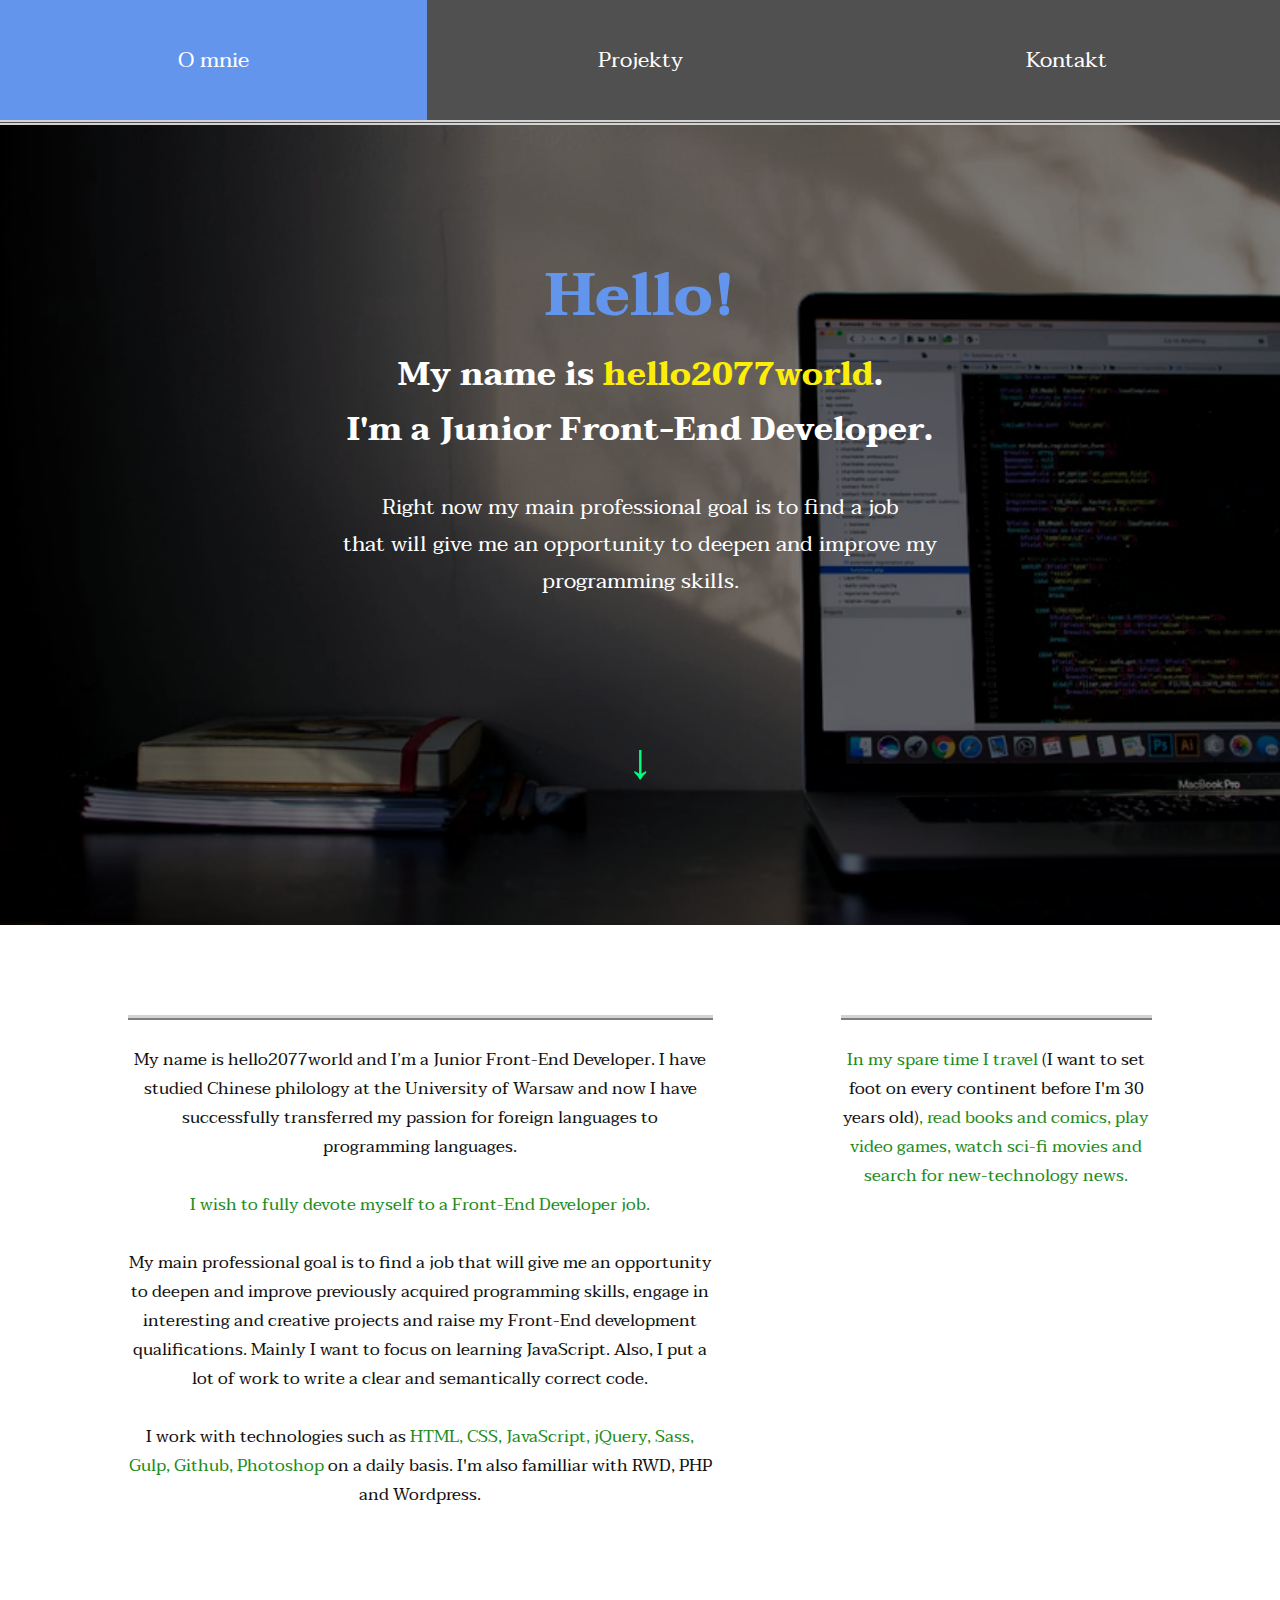
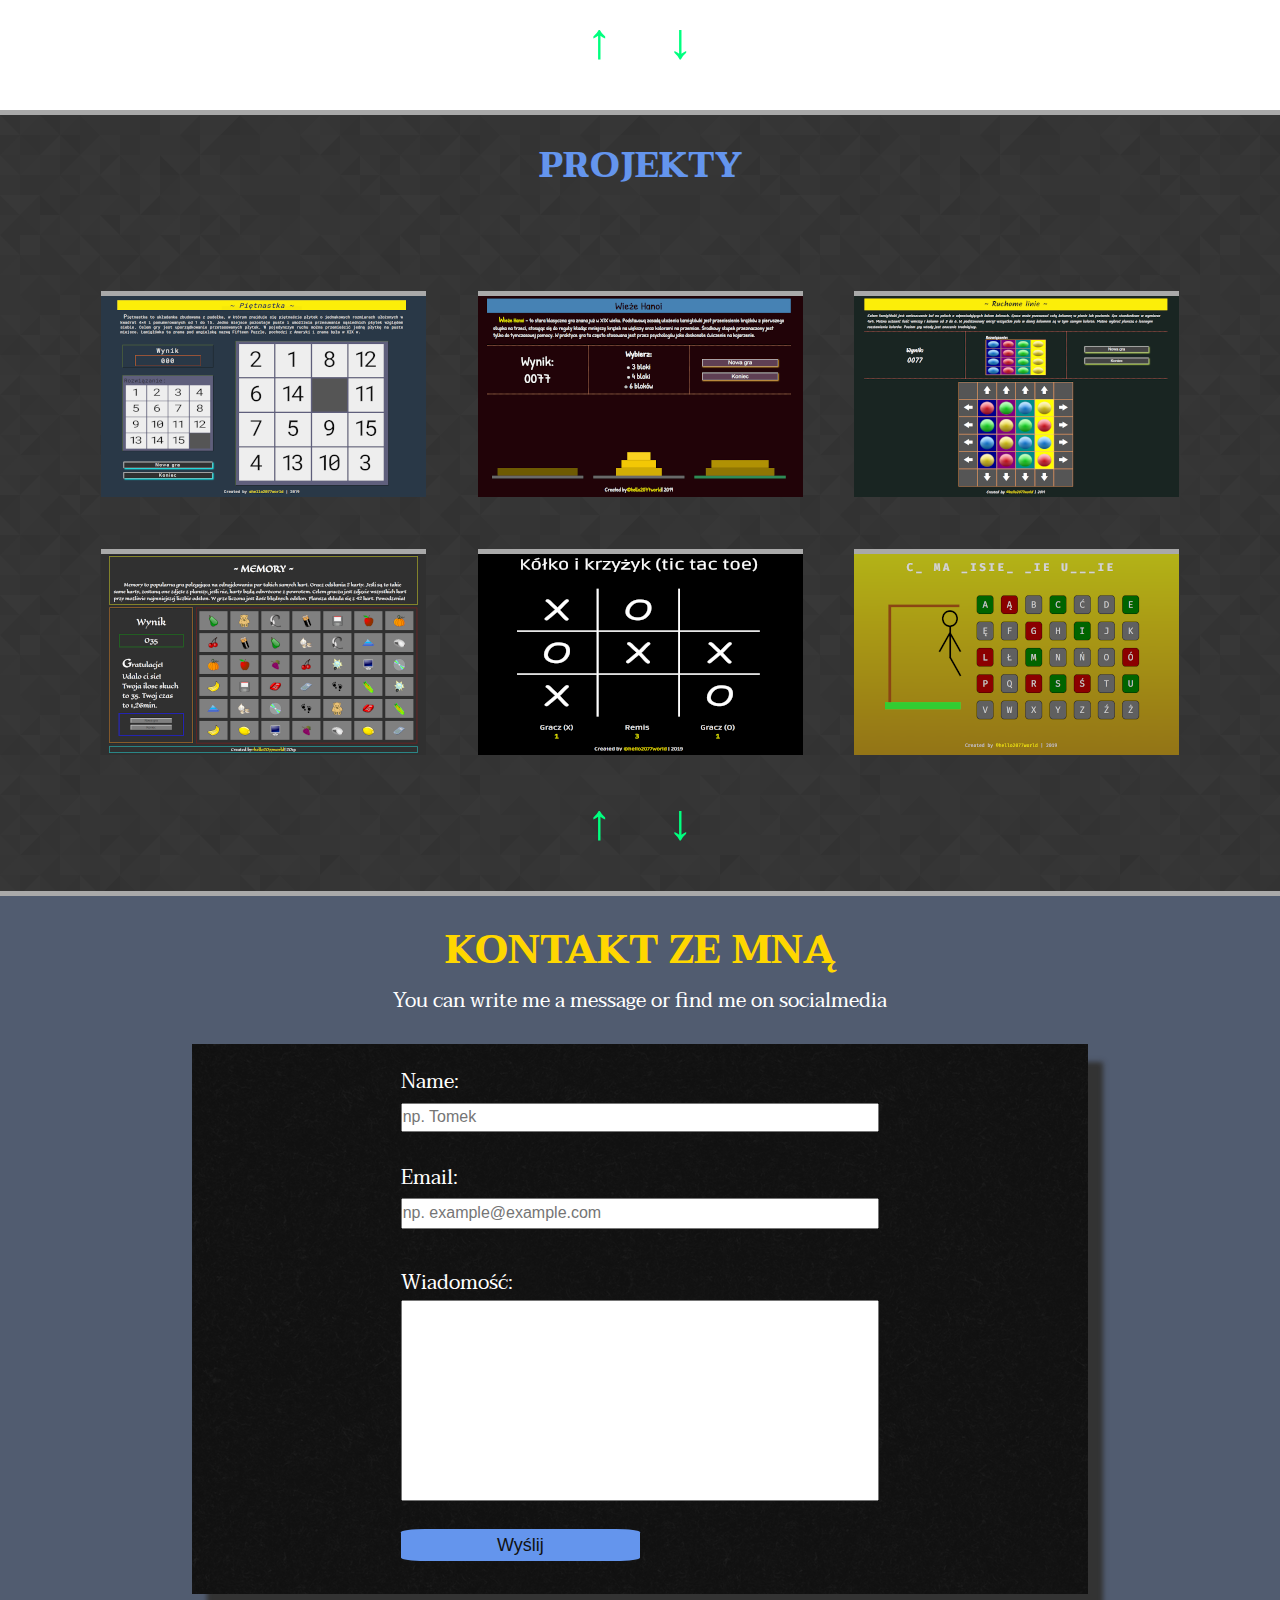
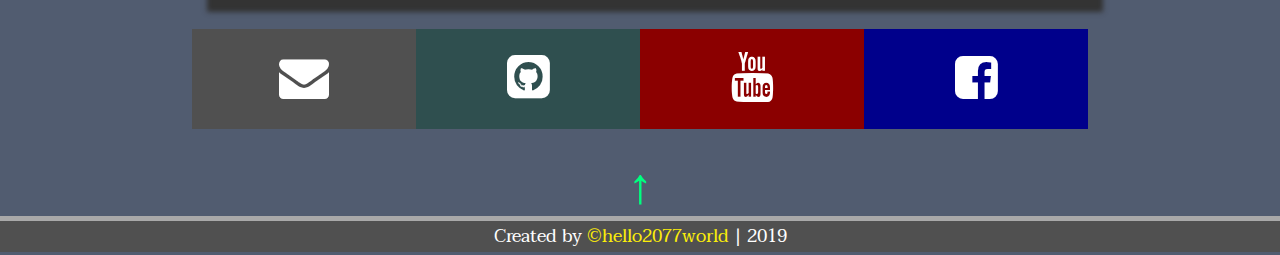
<file: index.html>
<!DOCTYPE html>
<html lang="pl" xmlns="http://www.w3.org/1999/html">
<head>
    <!-- Basic -->
    <meta charset="utf-8">
    <meta http-equiv="X-UA-Compatible" content="IE=edge">

    <!-- Mobile Metas -->
    <meta name="viewport" content="width=device-width, initial-scale=1">

    <!-- Site Metas -->
    <title>hello2077world :: Portfolio</title>
    <meta name="keywords" content="html, js, javascript, css, webpage, portfolio, hello2077world, hello, 2077, world">
    <meta name="description" content="Strona testowa al'a portfolio hello2077world">
    <meta name="author" content="hello2077world">

    <!-- Fonts -->
    <link href="https://fonts.googleapis.com/css?family=Taviraj:400,700&display=swap" rel="stylesheet">

    <!-- Fontello -->
    <link rel="stylesheet" href="css/fontello.css" type="text/css"/>

    <!-- Site JS -->
    <script src="script.js"></script>

    <!-- Site CSS -->
    <link href="style.css" rel="stylesheet" type="text/css">

    <!-- jquery -->
    <script src="http://ajax.googleapis.com/ajax/libs/jquery/1.11.2/jquery.min.js"></script>
    <script src="jquery.scrollTo.min.js"></script>

    <script>


        //pokaz podczas przewijania
        // $(window).scroll(function()
        //     {
        //         if($(this).scrollTop()>300) $('.scrollup').fadeIn();
        //         else $('.scrollup').fadeOut();
        //     }
        // );
    </script>


    <!--[if lt IE 9]>
    <script src="https://cdnjs.cloudflare.com/ajax/libs/html5shiv/3.7.3/html5shiv.js"></script>
    <![endif]-->
</head>

<body>
<nav id="nav">
    <div id="menu">
        <a>
            <div class="menu-aboutme">O mnie</div>
        </a>
        <a>
            <div class="menu-projects">Projekty</div>
        </a>
        <a>
            <div class="menu-contact">Kontakt</div>
        </a>
    </div>
    <!--<div style="clear: both"></div>-->
</nav>

<main>
    <section id="section_one">
        <div id="sectionone_txt">
            <div class="sectionone_txt">
                <h1>Hello!</h1>
                <h2>My name is <span style="color: #FCEE09">hello2077world</span>.<br/>
                    I'm a Junior Front-End Developer.</h2>
                <p>Right now my main professional goal is to find a job<br/>
                    that will give me an opportunity to deepen and improve my programming skills.</p>
                <div class="sectionone_arrow"><a class="sectionone_a">↓</a></div>
            </div>
        </div>
    </section> <!-- end #section_one -->

    <section id="section_two">
        <div id="sectiontwo_txt">
            <div class="sectiontwo_txt1">
                My name is hello2077world and I’m a Junior Front-End Developer. I have studied Chinese philology at the
                University of Warsaw and now I have successfully transferred my passion for foreign languages to
                programming
                languages.
                <br>
                <br>
                <span style="color: forestgreen">I wish to fully devote myself to a Front-End Developer job.</span>
                <br>
                <br>
                My main professional goal is to find a job that will give me an opportunity to deepen and improve
                previously
                acquired programming skills, engage in interesting and creative projects and raise my Front-End
                development
                qualifications. Mainly I want to focus on learning JavaScript. Also, I put a lot of work to write a
                clear
                and semantically correct code.
                <br>
                <br>
                I work with technologies such as <span style="color: forestgreen">HTML, CSS, JavaScript, jQuery, Sass, Gulp, Github, Photoshop</span>
                on a daily
                basis. I'm also familliar with RWD, PHP and Wordpress.
            </div>
            <div class="sectiontwo_txt2">
                <span style="color: forestgreen">In my spare time I travel</span> (I want to set foot on every continent
                before I'm 30 years old)<span style="color: forestgreen">, read books and
            comics, play video games, watch sci-fi movies and search for new-technology news.</span>
            </div>
        </div>
        <div class="sectiontwo_arrow_up"><a class="sectiontwo_a">↑</a></div>
        <div class="sectiontwo_arrow_down"><a class="sectiontwo_a">↓</a></div>
    </section> <!-- end #section_two -->

    <section id="section_three">
        <div class="sectionthree_header"><h1>PROJEKTY</h1></div>

        <div id="sectionthree_projects">

            <div class="sectionthree_projects"><a href="projects/15_puzzle/index.html" target="_blank">
                <div class="project_hover"><h4>Piętnastka (puzzle)</h4><i class="icon-search"></i>kliknij, aby otworzyć</div>
            </a></div>

            <div class="sectionthree_projects"><a href="projects/hanoi/index.html" target="_blank">
                <div class="project_hover"><h4>Wieże Hanoi</h4><i class="icon-search"></i>kliknij, aby otworzyć</div>
            </a></div>

            <div class="sectionthree_projects"><a href="projects/linie_puzzle/index.html" target="_blank">
                <div class="project_hover"><h4>Ruchome linie (puzzle)</h4><i class="icon-search"></i>kliknij, aby otworzyć</div>
            </a></div>

            <div class="sectionthree_projects"><a href="projects/memory/index.html" target="_blank">
                <div class="project_hover"><h4>Memory (znajdź pary)</h4><i class="icon-search"></i>kliknij, aby otworzyć</div>
            </a></div>

            <div class="sectionthree_projects"><a href="projects/tictactoe/index.html" target="_blank">
                <div class="project_hover"><h4>Kółko i krzyżyk</h4><i class="icon-search"></i>kliknij, aby otworzyć</div>
            </a></div>
			
			<div class="sectionthree_projects"><a href="projects/hangman/index.html" target="_blank">
                <div class="project_hover"><h4>Wisielec (kat. przysłowia)</h4><i class="icon-search"></i>kliknij, aby otworzyć</div>
            </a></div>

            <!--<div class="sectionthree_projects"></div>-->
        </div>
        <div class="sectionthree_arrow_up"><a class="sectiontwo_a">↑</a></div>
        <div class="sectionthree_arrow_down"><a class="sectiontwo_a">↓</a></div>
    </section> <!-- end #section_three -->

    <section id="section_four">
        <div class="sectionfour_txt">
            <h1>KONTAKT ZE MNĄ</h1>
            <p>You can write me a message or find me on socialmedia</p>
            <form class="sectionfour_inputs">
                <div class="sectionfour_name">
                    <label>
                        Name:<br><input type="text" maxlength="25" placeholder="np. Tomek"
                                        onfocus="this.placeholder = ''" onblur="this.placeholder = 'np. Tomek'"
                                        required>
                    </label>
                </div>
                <div class="sectionfour_email">
                    <label>
                        Email:<br><input type="email" placeholder="np. example@example.com"
                                         onfocus="this.placeholder = ''"
                                         onblur="this.placeholder = 'np. example@example.com'" required>
                    </label>
                </div>
                <div class="sectionfour_message">
                    <label>
                        Wiadomość:<br><textarea maxlength="150" required></textarea>
                    </label>
                </div>
                <div class="sectionfour_submit">
                    <label>
                        <br><input type="submit" value="Wyślij">
                    </label>
                </div>
            </form>
        </div>
        <div class="sectionfour_socials">
            <a>
                <div class="sectionfour_socials_mail"><i class="icon-mail-alt"></i></div>
            </a>
            <a>
                <div class="sectionfour_socials_git"><i class="icon-github-squared"></i></div>
            </a>
            <a>
                <div class="sectionfour_socials_yt"><i class="icon-youtube"></i></div>
            </a>
            <a>
                <div class="sectionfour_socials_fb"><i class="icon-facebook-squared"></i></div>
            </a>
        </div>
        <div class="sectionfour_arrow"><a class="sectiontwo_a">↑</a></div>
    </section> <!-- end #section_four -->
</main>

<footer>
    <div id="footer_end">Created by <span style="color:#FCEE09">&copy;hello2077world</span> | 2019</div>
</footer>

<div id="prv-billboard"></div> <!-- reklamy prv.pl -->


</body>
</html>
</file>
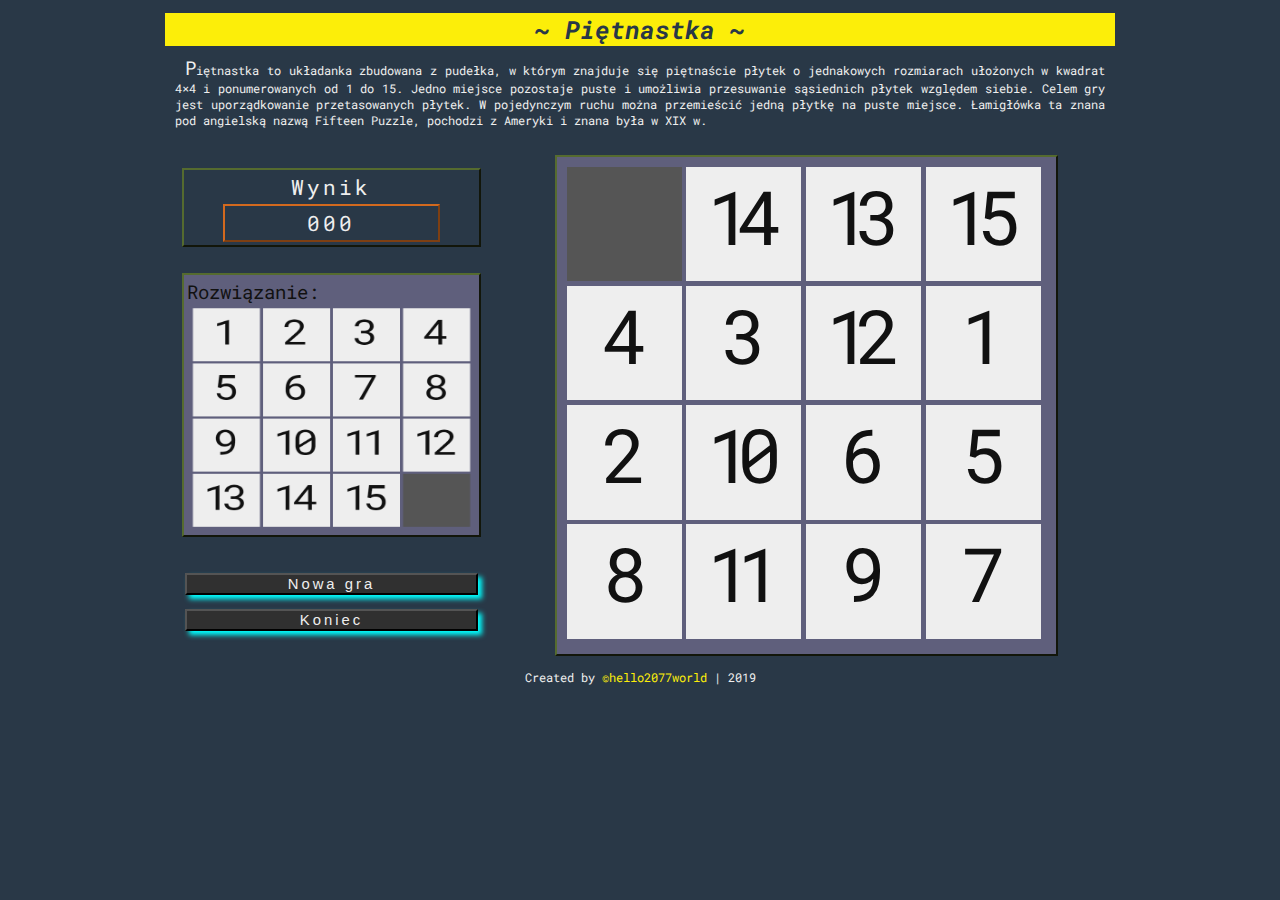
<file: projects/15_puzzle/index.html>
<!DOCTYPE html>
<html lang="pl">
<head>
    <!-- Basic -->
    <meta charset="utf-8">
    <meta http-equiv="X-UA-Compatible" content="IE=edge">

    <!-- Mobile Metas -->
    <meta name="viewport" content="width=device-width, initial-scale=1">

    <!-- Site Metas -->
    <title>Piętnastka (uloz liczby od 1 do 15)</title>
    <meta name="keywords" content="">
    <meta name="description" content="">
    <meta name="author" content="">

    <!-- Fonts -->
    <link href="https://fonts.googleapis.com/css?family=Roboto+Mono:400,700&display=swap" rel="stylesheet">

    <!-- Site JS -->
    <script src="script.js"></script>

    <!-- Site CSS -->
    <link href="style.css" rel="stylesheet" type="text/css">


    <!--[if lt IE 9]>
    <script src="https://cdnjs.cloudflare.com/ajax/libs/html5shiv/3.7.3/html5shiv.js"></script>
    <![endif]-->
</head>

<body>
<div id="container">
    <div id="header">
        <h1>~ Piętnastka ~</h1>
        <p>Piętnastka to układanka zbudowana z pudełka, w którym znajduje się piętnaście płytek o jednakowych
            rozmiarach ułożonych w kwadrat 4×4 i ponumerowanych od 1 do 15. Jedno miejsce pozostaje puste i
            umożliwia przesuwanie sąsiednich płytek względem siebie. Celem gry jest uporządkowanie przetasowanych
            płytek. W pojedynczym ruchu można przemieścić jedną płytkę na puste miejsce. Łamigłówka ta znana pod
            angielską nazwą Fifteen Puzzle, pochodzi z Ameryki i znana była w XIX w.</p>
    </div> <!-- end #header -->
    <div id="aside">

        <div id="score_box">Wynik
            <div id="score">000</div>
        </div> <!-- end #score_box -->

        <div id="solution_box">Rozwiązanie:
            <img src="img/example.PNG">
        </div> <!-- end #solution_box -->

        <div id="newend_box">
            <a href="index.html"><button id="new_box">Nowa gra</button></a>
            <a><button id="end_box" onclick="self.close()">Koniec</button></a>
        </div> <!-- end #newend_box -->

    </div> <!-- end #aside -->
    <div id="game">
        <div id="game_box" >
            <div class="num_box show_class" onclick="click_func(0)"></div>
            <div class="num_box show_class" onclick="click_func(1)"></div>
            <div class="num_box show_class" onclick="click_func(2)"></div>
            <div class="num_box show_class" onclick="click_func(3)"></div>
            <div style="clear: both;"></div>
            <div class="num_box show_class" onclick="click_func(4)"></div>
            <div class="num_box show_class" onclick="click_func(5)"></div>
            <div class="num_box show_class" onclick="click_func(6)"></div>
            <div class="num_box show_class" onclick="click_func(7)"></div>
            <div style="clear: both;"></div>
            <div class="num_box show_class" onclick="click_func(8)"></div>
            <div class="num_box show_class" onclick="click_func(9)"></div>
            <div class="num_box show_class" onclick="click_func(10)"></div>
            <div class="num_box show_class" onclick="click_func(11)"></div>
            <div style="clear: both;"></div>
            <div class="num_box show_class" onclick="click_func(12)"></div>
            <div class="num_box show_class" onclick="click_func(13)"></div>
            <div class="num_box show_class" onclick="click_func(14)"></div>
            <div class="num_box show_class" onclick="click_func(15)"></div>
            <div style="clear: both;"></div>
        </div> <!-- end #game_box -->
    </div> <!-- end #game -->
    <div style="clear: both"></div>
    <div id="footer_end">Created by <span style="color:#FCEE09">&copy;hello2077world</span> | 2019</div>

</div> <!-- end #container -->

<div id="prv-billboard"></div> <!-- reklamy prv.pl -->

</body>
</html>
</file>
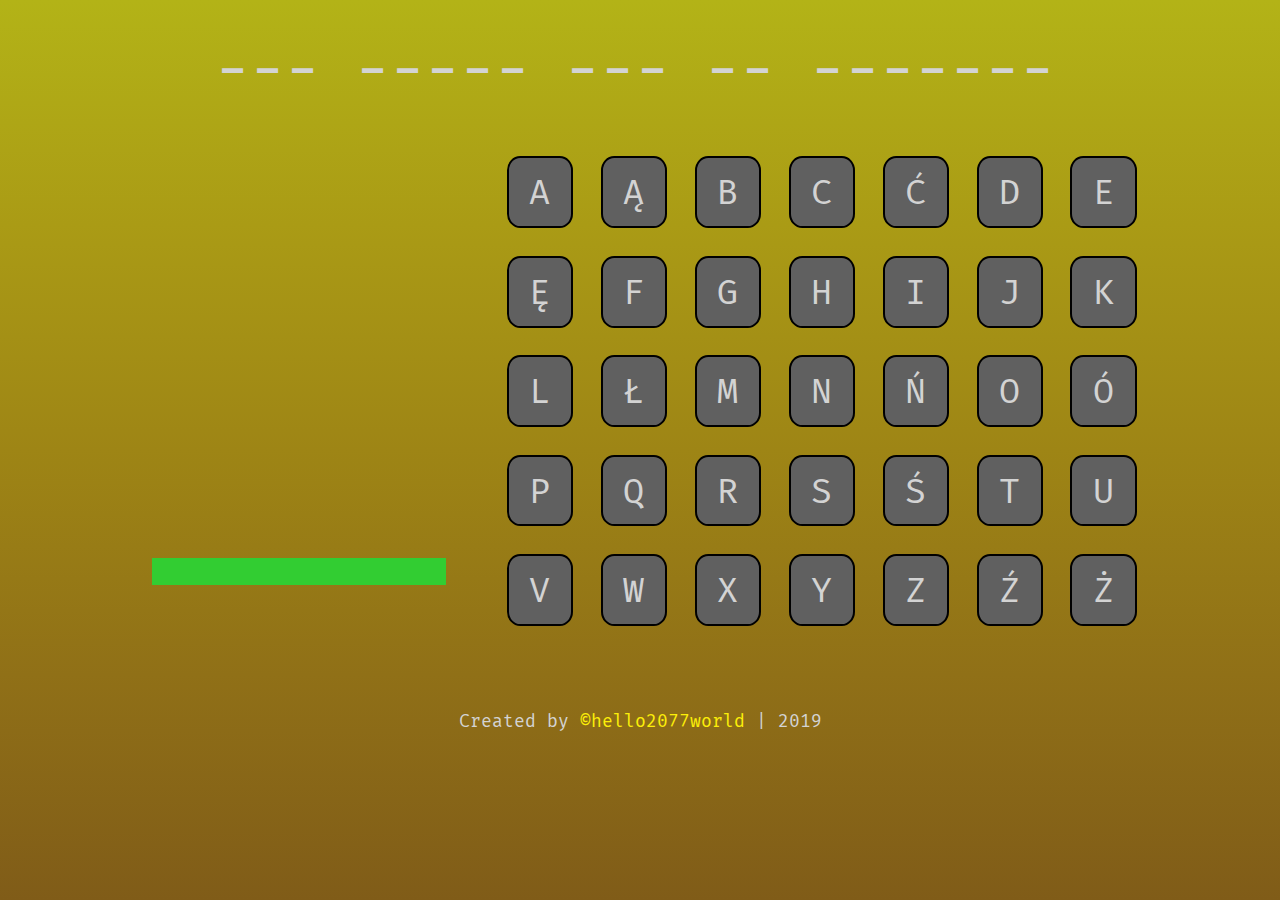
<file: projects/hangman/index.html>
<!DOCTYPE html>
<html lang="pl">
<head>
    <!-- Basic -->
    <meta charset="utf-8">
    <meta http-equiv="X-UA-Compatible" content="IE=edge">   
   
    <!-- Mobile Metas -->
    <meta name="viewport" content="width=device-width, initial-scale=1">
 
     <!-- Site Metas -->
    <title>Wisielec</title>  
    <meta name="keywords" content="">
    <meta name="description" content="">
    <meta name="author" content="">

    <link href="https://fonts.googleapis.com/css?family=Fira+Mono:400,700&display=swap" rel="stylesheet">
	
	<!-- Site JS -->
	<script src="script.js"></script>
	
	<!-- Site CSS -->
    <link href="style.css" rel="stylesheet" type="text/css">

    <link rel="stylesheet" href="css/fontello.css" type="text/css"/>
	
	
	<!--[if lt IE 9]>
      <script src="https://cdnjs.cloudflare.com/ajax/libs/html5shiv/3.7.3/html5shiv.js"></script>
    <![endif]-->
</head>

<body>
	<div id="container">
        
        <div id="sentence"></div> <!-- end word -->
        <div id="hangman">
            <div id="hangman1"></div>
            <div id="hangman2" class="visible"></div>
            <div id="hangman3" class="visible"></div>
            <div id="hangman4" class="visible"></div>
            <div id="hangman5" class="visible"></div>
            <div id="hangman6" class="visible"></div>
            <div id="hangman7" class="visible"></div>
            <div id="hangman8" class="visible"></div>
            <div id="hangman9" class="visible"></div>
        </div> <!-- end hangman -->

        <div id="letters">
                <div class="letter_box" onclick="check(1)"><span></span></div>
                <div class="letter_box" onclick="check(2)"><span></span></div>
                <div class="letter_box" onclick="check(3)"><span></span></div>
                <div class="letter_box" onclick="check(4)"><span></span></div>
                <div class="letter_box" onclick="check(5)"><span></span></div>
                <div class="letter_box" onclick="check(6)"><span></span></div>
                <div class="letter_box" onclick="check(7)"><span></span></div>
                <div class="letter_box" onclick="check(8)"><span></span></div>
                <div class="letter_box" onclick="check(9)"><span></span></div>
                <div class="letter_box" onclick="check(10)"><span></span></div>
                <div class="letter_box" onclick="check(11)"><span></span></div>
                <div class="letter_box" onclick="check(12)"><span></span></div>
                <div class="letter_box" onclick="check(13)"><span></span></div>
                <div class="letter_box" onclick="check(14)"><span></span></div>
                <div class="letter_box" onclick="check(15)"><span></span></div>
                <div class="letter_box" onclick="check(16)"><span></span></div>
                <div class="letter_box" onclick="check(17)"><span></span></div>
                <div class="letter_box" onclick="check(18)"><span></span></div>
                <div class="letter_box" onclick="check(19)"><span></span></div>
                <div class="letter_box" onclick="check(20)"><span></span></div>
                <div class="letter_box" onclick="check(21)"><span></span></div>
                <div class="letter_box" onclick="check(22)"><span></span></div>
                <div class="letter_box" onclick="check(23)"><span></span></div>
                <div class="letter_box" onclick="check(24)"><span></span></div>
                <div class="letter_box" onclick="check(25)"><span></span></div>
                <div class="letter_box" onclick="check(26)"><span></span></div>
                <div class="letter_box" onclick="check(27)"><span></span></div>
                <div class="letter_box" onclick="check(28)"><span></span></div>
                <div class="letter_box" onclick="check(29)"><span></span></div>
                <div class="letter_box" onclick="check(30)"><span></span></div>
                <div class="letter_box" onclick="check(31)"><span></span></div>
                <div class="letter_box" onclick="check(32)"><span></span></div>
                <div class="letter_box" onclick="check(33)"><span></span></div>
                <div class="letter_box" onclick="check(34)"><span></span></div>
                <div class="letter_box" onclick="check(35)"><span></span></div>      
        </div> <!-- end letters -->
        <div id="footer_end">Created by <span style="color:#FCEE09">&copy;hello2077world</span> | 2019</div>
	</div> <!-- end container -->
	
	<div id="prv-billboard"></div> <!-- reklamy prv.pl -->
	
</body>
</html>
</file>
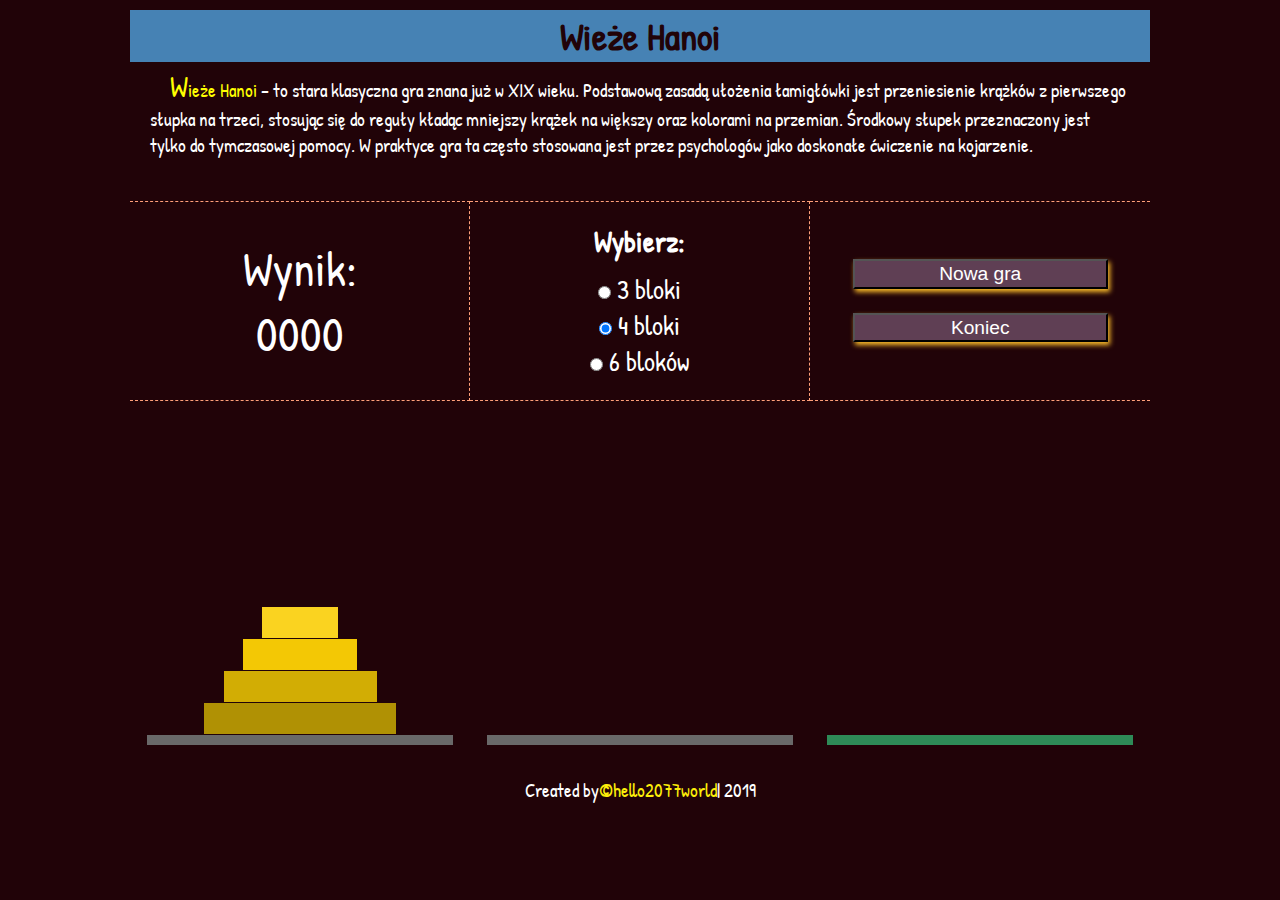
<file: projects/hanoi/index.html>
<!DOCTYPE html>
<html lang="pl">
<head>
    <!-- Basic -->
    <meta charset="utf-8">
    <meta http-equiv="X-UA-Compatible" content="IE=edge">

    <!-- Mobile Metas -->
    <meta name="viewport" content="width=device-width, initial-scale=1">

    <!-- Site Metas -->
    <title>Wieże Hanoi</title>
    <meta name="keywords" content="">
    <meta name="description" content="">
    <meta name="author" content="">

    <!-- Fonts -->
    <link href="https://fonts.googleapis.com/css?family=Patrick+Hand&display=swap&subset=latin-ext" rel="stylesheet">

    <!-- Site JS -->
    <script src="script.js"></script>

    <!-- Site CSS -->
    <link href="style.css" rel="stylesheet" type="text/css">


    <!--[if lt IE 9]>
    <script src="https://cdnjs.cloudflare.com/ajax/libs/html5shiv/3.7.3/html5shiv.js"></script>
    <![endif]-->
</head>

<body>
<div id="container">

    <div id="header">
        <h1>Wieże Hanoi</h1>
        <p><span style="color: yellow">Wieże Hanoi</span> – to stara klasyczna gra znana już w XIX wieku. Podstawową
            zasadą ułożenia łamigłówki jest
            przeniesienie krążków z pierwszego słupka na trzeci, stosując się do reguły kładąc mniejszy krążek na
            większy oraz kolorami na przemian. Środkowy słupek przeznaczony jest tylko do tymczasowej pomocy. W praktyce
            gra ta często stosowana jest przez psychologów jako doskonałe ćwiczenie na kojarzenie.</p>
    </div>

    <div id="info">
        <div class="info_score">
            <div class="info_score_txt">Wynik:</div>
            <div class="info_score_points">0000</div>
        </div>
        <div class="info_select"><h2>Wybierz:</h2>
            <form>
                <label for="input_one"><input id="input_one" name="wybierz" type="radio" value="3 bloki"> 3
                    bloki</label>
                <label for="input_two"><input id="input_two" name="wybierz" type="radio" value="4 bloki" checked> 4
                    bloki</label>
                <label for="input_three"><input id="input_three" name="wybierz" type="radio" value="6 bloków" > 6 bloków</label>
            </form>
        </div>
        <div class="info_buttons">
            <button class="button_new"><a onclick="new_game()">Nowa gra</a></button>
            <button class="button_end"><a onclick="self.close()">Koniec</a></button>
        </div>
    </div>

    <div id="game">
        <div class="game_box">

            <div id="turret1_box">
                <div class="turret_block_catch hidden"></div>
                <div id="turret1" onclick="click_turret(1)"><div class="block1"></div><div class="block2"></div><div class="block3"></div><div class="block4"></div><div class="block5"></div><div class="block6"></div></div>
                <div class="turret1_floor"></div>
            </div>

            <div id="turret2_box">
                <div class="turret_block_catch hidden"></div>
                <div id="turret2" onclick="click_turret(2)"></div>
                <div class="turret2_floor"></div>
            </div>

            <div id="turret3_box">
                <div class="turret_block_catch hidden"></div>
                <div id="turret3" onclick="click_turret(3)"></div>
                <div class="turret3_floor"></div>
            </div>
        </div>
    </div>

    <div id="footer_end">Created by <span style="color:#FCEE09">&copy;hello2077world</span> | 2019</div>

</div> <!-- end #container -->

<div id="prv-billboard"></div> <!-- reklamy prv.pl -->

</body>
</html>
</file>
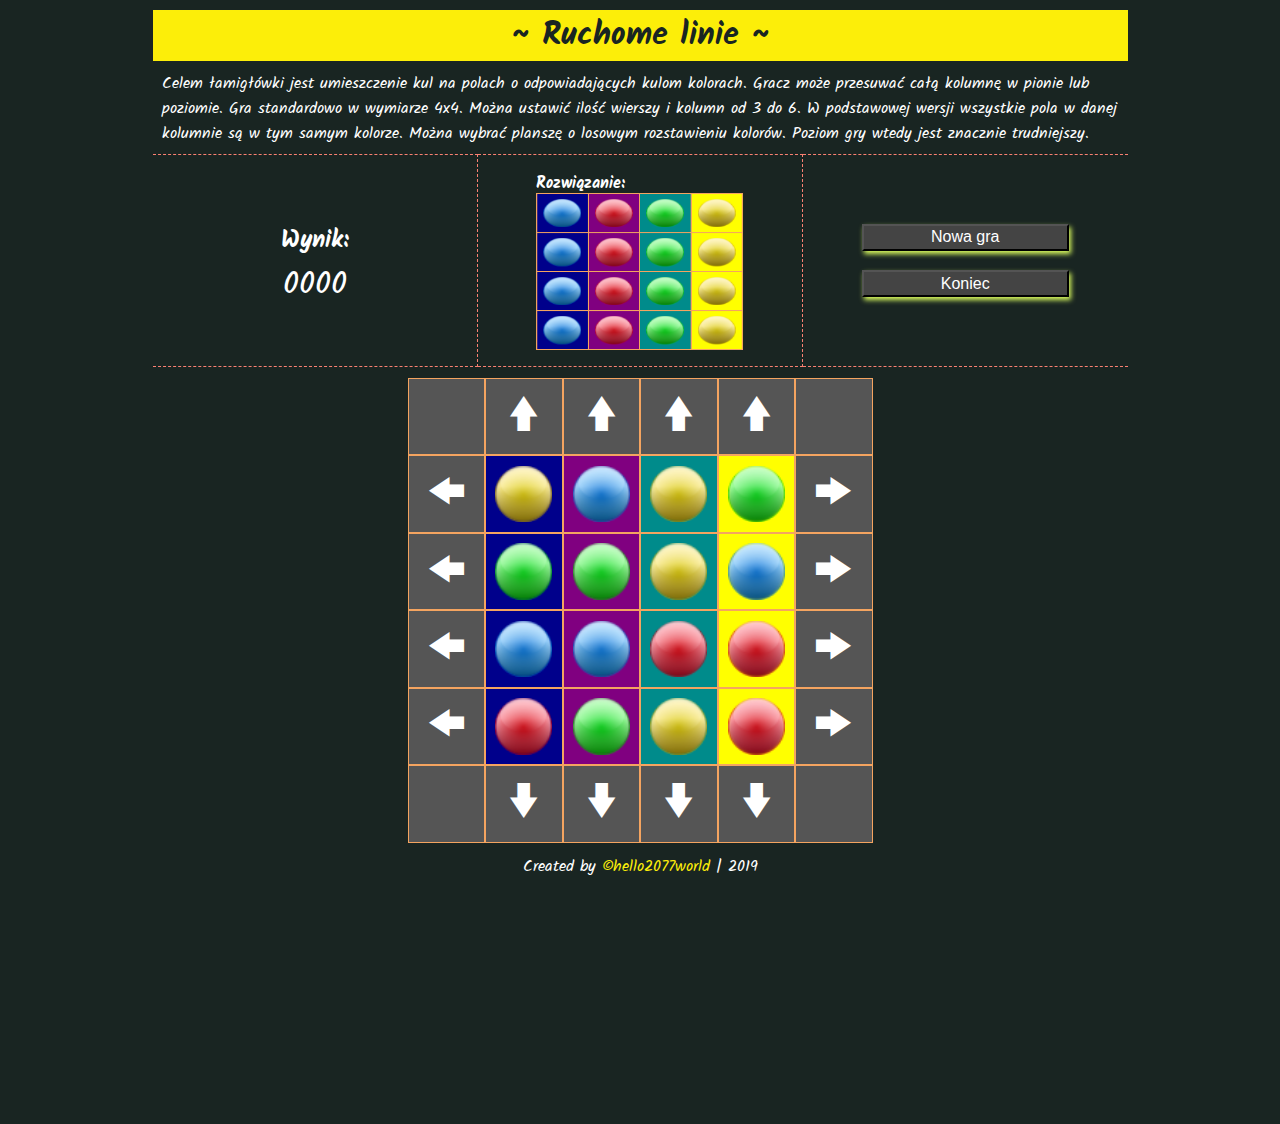
<file: projects/linie_puzzle/index.html>
<!DOCTYPE html>
<html lang="pl">
<head>
    <!-- Basic -->
    <meta charset="utf-8">
    <meta http-equiv="X-UA-Compatible" content="IE=edge">

    <!-- Mobile Metas -->
    <meta name="viewport" content="width=device-width, initial-scale=1">

    <!-- Site Metas -->
    <title>Ruchome linie (łamigłówka)</title>
    <meta name="keywords" content="">
    <meta name="description" content="">
    <meta name="author" content="">

    <!-- Fonts -->
    <link href="https://fonts.googleapis.com/css?family=Kalam:400,700&display=swap&subset=latin-ext" rel="stylesheet">

    <!-- Fontello -->
    <link rel="stylesheet" href="css/fontello.css" type="text/css"/>

    <!-- Site JS -->
    <script src="script.js"></script>

    <!-- Site CSS -->
    <link href="style.css" rel="stylesheet" type="text/css">


    <!--[if lt IE 9]>
    <script src="https://cdnjs.cloudflare.com/ajax/libs/html5shiv/3.7.3/html5shiv.js"></script>
    <![endif]-->
</head>

<body>

<div id="container">
    <div id="header">
        <h1>~ Ruchome linie ~</h1>
        <p>Celem łamigłówki jest umieszczenie kul na polach o odpowiadających kulom kolorach. Gracz może przesuwać całą
            kolumnę w pionie lub poziomie. Gra standardowo w wymiarze 4x4. Można ustawić ilość wierszy i kolumn od 3 do
            6.
            W podstawowej wersji wszystkie pola w danej kolumnie są w tym samym kolorze. Można wybrać planszę o losowym
            rozstawieniu kolorów. Poziom gry wtedy jest znacznie trudniejszy.</p>
    </div> <!-- end #header -->

    <div id="info">
        <div class="info_score">
            <div class="score_div">
                <div class="score_txt"><h2>Wynik:</h2></div>
                <div class="score_result">0000</div>
            </div>
        </div>
        <div class="info_solution">
            <div class="solution_div">
                <div class="solution_img"><h4>Rozwiązanie:</h4><img src="img/solution.png"></div>
            </div>
        </div>
        <div class="info_newend">
            <div class="newend_div">
                <button class="newend_new"><a href="index.html">Nowa gra</a></button>
                <button class="newend_end"><a onclick="self.close()">Koniec</a></button>
            </div>
        </div>
    </div> <!-- end #info -->

    <div id="game">
        <div class="game_div">

            <div class="line1_box">
                <div class="line1"></div>
                <div class="line1" onclick="click_arrow(1, 1, 'up')"><i class="icon-up"></i></div>
                <div class="line1" onclick="click_arrow(1, 2, 'up')"><i class="icon-up"></i></div>
                <div class="line1" onclick="click_arrow(1, 3, 'up')"><i class="icon-up"></i></div>
                <div class="line1" onclick="click_arrow(1, 4, 'up')"><i class="icon-up"></i></div>
                <div class="line1"></div>
            </div>

            <div class="line2_box">
                <div class="line2" onclick="click_arrow(2, 1, 'left')"><i class="icon-left"></i></div>
                <div class="line2"></div>
                <div class="line2"></div>
                <div class="line2"></div>
                <div class="line2"></div>
                <div class="line2" onclick="click_arrow(2, 2, 'right')"><i class="icon-right"></i></div>
            </div>

            <div class="line3_box">
                <div class="line3" onclick="click_arrow(3, 1, 'left')"><i class="icon-left"></i></div>
                <div class="line3"></div>
                <div class="line3"></div>
                <div class="line3"></div>
                <div class="line3"></div>
                <div class="line3" onclick="click_arrow(3, 2, 'right')"><i class="icon-right"></i></div>
            </div>

            <div class="line4_box">
                <div class="line4" onclick="click_arrow(4, 1, 'left')"><i class="icon-left"></i></div>
                <div class="line4"></div>
                <div class="line4"></div>
                <div class="line4"></div>
                <div class="line4"></div>
                <div class="line4" onclick="click_arrow(4, 2, 'right')"><i class="icon-right"></i></div>
            </div>

            <div class="line5_box">
                <div class="line5" onclick="click_arrow(5, 1, 'left')"><i class="icon-left"></i></div>
                <div class="line5"></div>
                <div class="line5"></div>
                <div class="line5"></div>
                <div class="line5"></div>
                <div class="line5" onclick="click_arrow(5, 2, 'right')"><i class="icon-right"></i></div>
            </div>

            <div class="line6_box">
                <div class="line6"></div>
                <div class="line6" onclick="click_arrow(6, 1, 'down')"><i class="icon-down"></i></div>
                <div class="line6" onclick="click_arrow(6, 2, 'down')"><i class="icon-down"></i></div>
                <div class="line6" onclick="click_arrow(6, 3, 'down')"><i class="icon-down"></i></div>
                <div class="line6" onclick="click_arrow(6, 4, 'down')"><i class="icon-down"></i></div>
                <div class="line6"></div>
            </div>

        </div> <!-- end .game_div -->
    </div> <!-- end #game -->

    <div id="footer_end">Created by <span style="color:#FCEE09">&copy;hello2077world</span> | 2019</div>

</div> <!-- end #container -->

<div id="prv-billboard"></div> <!-- reklamy prv.pl -->

</body>
</html>
</file>
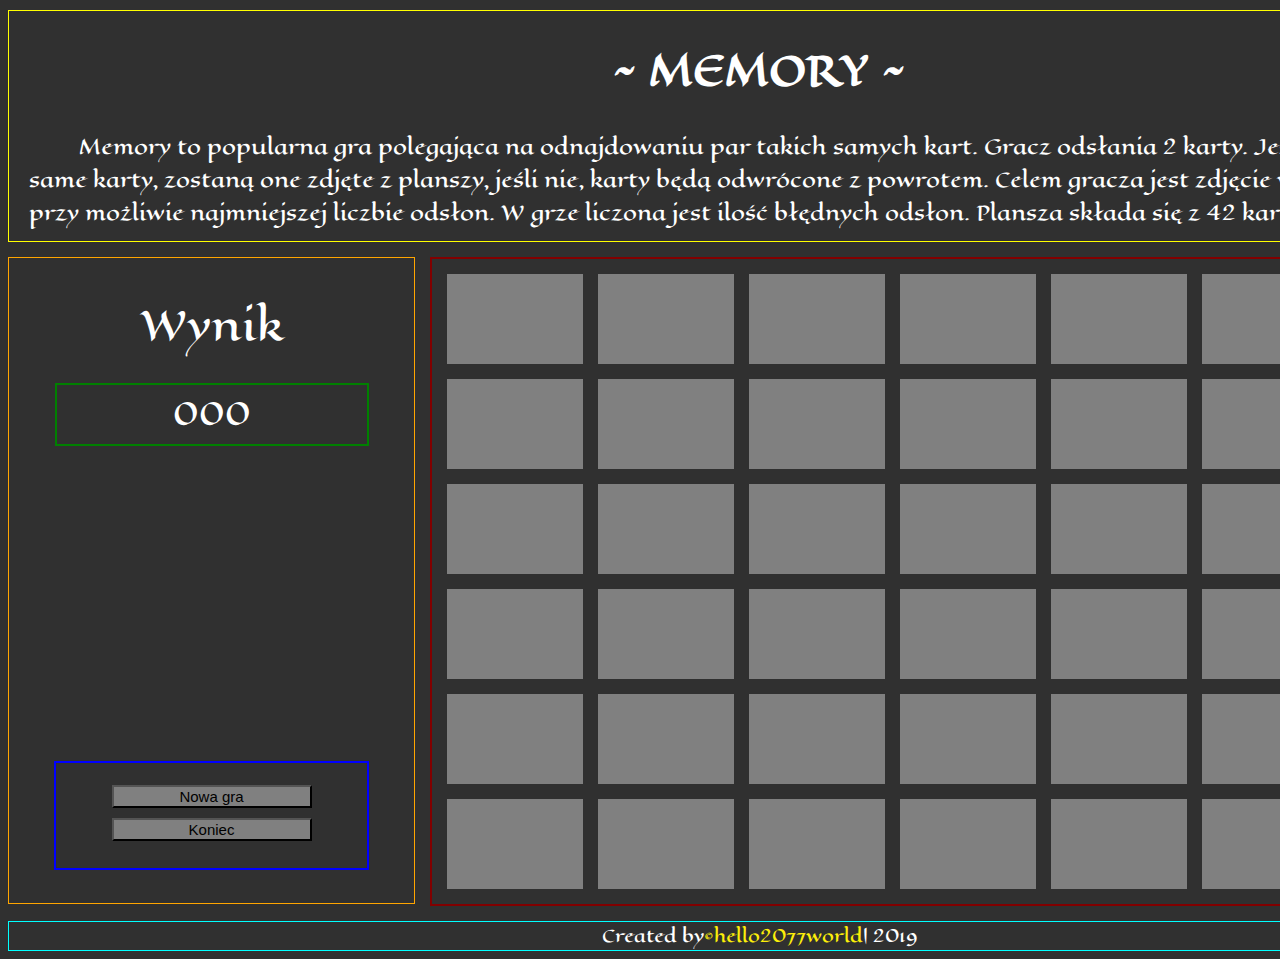
<file: projects/memory/index.html>
<!DOCTYPE html>
<html lang="pl">
<head>
    <!-- Basic -->
    <meta charset="utf-8">
    <meta http-equiv="X-UA-Compatible" content="IE=edge">   
   
    <!-- Mobile Metas -->
    <meta name="viewport" content="width=device-width, initial-scale=1">
 
     <!-- Site Metas -->
    <title>Memory (znajdz pary)</title>
    <meta name="keywords" content="">
    <meta name="description" content="">
    <meta name="author" content="">
    
    <!-- Google fonts -->
    <link href="https://fonts.googleapis.com/css?family=Eagle+Lake&display=swap&subset=latin-ext" rel="stylesheet">

	<!-- Site JS -->
	<script src="script.js"></script>
	
	<!-- Site CSS -->
    <link href="style.css" rel="stylesheet" type="text/css">
	
	
	
	<!--[if lt IE 9]>
      <script src="https://cdnjs.cloudflare.com/ajax/libs/html5shiv/3.7.3/html5shiv.js"></script>
    <![endif]-->
</head>

<body>
	<div id="container">
        <div id="header">
            <h1>~ MEMORY ~</h1>
            <p>Memory to popularna gra polegająca na odnajdowaniu par takich samych kart. Gracz odsłania 2 karty. Jeśli są to takie same karty, zostaną one zdjęte z planszy, jeśli nie, karty będą odwrócone z powrotem. Celem gracza jest zdjęcie wszystkich kart przy możliwie najmniejszej liczbie odsłon. W grze liczona jest ilość błędnych odsłon. Plansza składa się z 42 kart. Powodzenia!</p>
        </div>

        <div id="mainbox">

            <div id="aside">
                <div id="score">Wynik<br/><div id="score_int">000</div></div>
                <div id="gratz"></div>
                <div id="click">
                    <button id="newgame_button" type="submit"><a href="index.html">Nowa gra</a></button></br/>
                    <button id="endgame_button" onclick="self.close()"><a href="#">Koniec</a></button>
                </div>
            </div>
            <div id="game">
                
                <div class="cards"></div>
                <div class="cards"></div>
                <div class="cards"></div>
                <div class="cards"></div>
                <div class="cards"></div>
                <div class="cards"></div>
                <div class="cards"></div>
                <div class="cards"></div>
                <div class="cards"></div>
                <div class="cards"></div>
                <div class="cards"></div>
                <div class="cards"></div>
                <div class="cards"></div>
                <div class="cards"></div>
                <div class="cards"></div>
                <div class="cards"></div>
                <div class="cards"></div>
                <div class="cards"></div>
                <div class="cards"></div>
                <div class="cards"></div>
                <div class="cards"></div>
                <div class="cards"></div>
                <div class="cards"></div>
                <div class="cards"></div>
                <div class="cards"></div>
                <div class="cards"></div>
                <div class="cards"></div>
                <div class="cards"></div>
                <div class="cards"></div>
                <div class="cards"></div>
                <div class="cards"></div>
                <div class="cards"></div>
                <div class="cards"></div>
                <div class="cards"></div>
                <div class="cards"></div>
                <div class="cards"></div>
                <div class="cards"></div>
                <div class="cards"></div>
                <div class="cards"></div>
                <div class="cards"></div>
                <div class="cards"></div>
                <div class="cards"></div>

            </div>

            



        </div>
		
	</div>
	
<footer>
    <div id="footer_end">Created by <span style="color:#FCEE09">&copy;hello2077world</span> | 2019</div>
</footer>

<div id="prv-billboard"></div> <!-- reklamy prv.pl -->

</body>
</html>
</file>
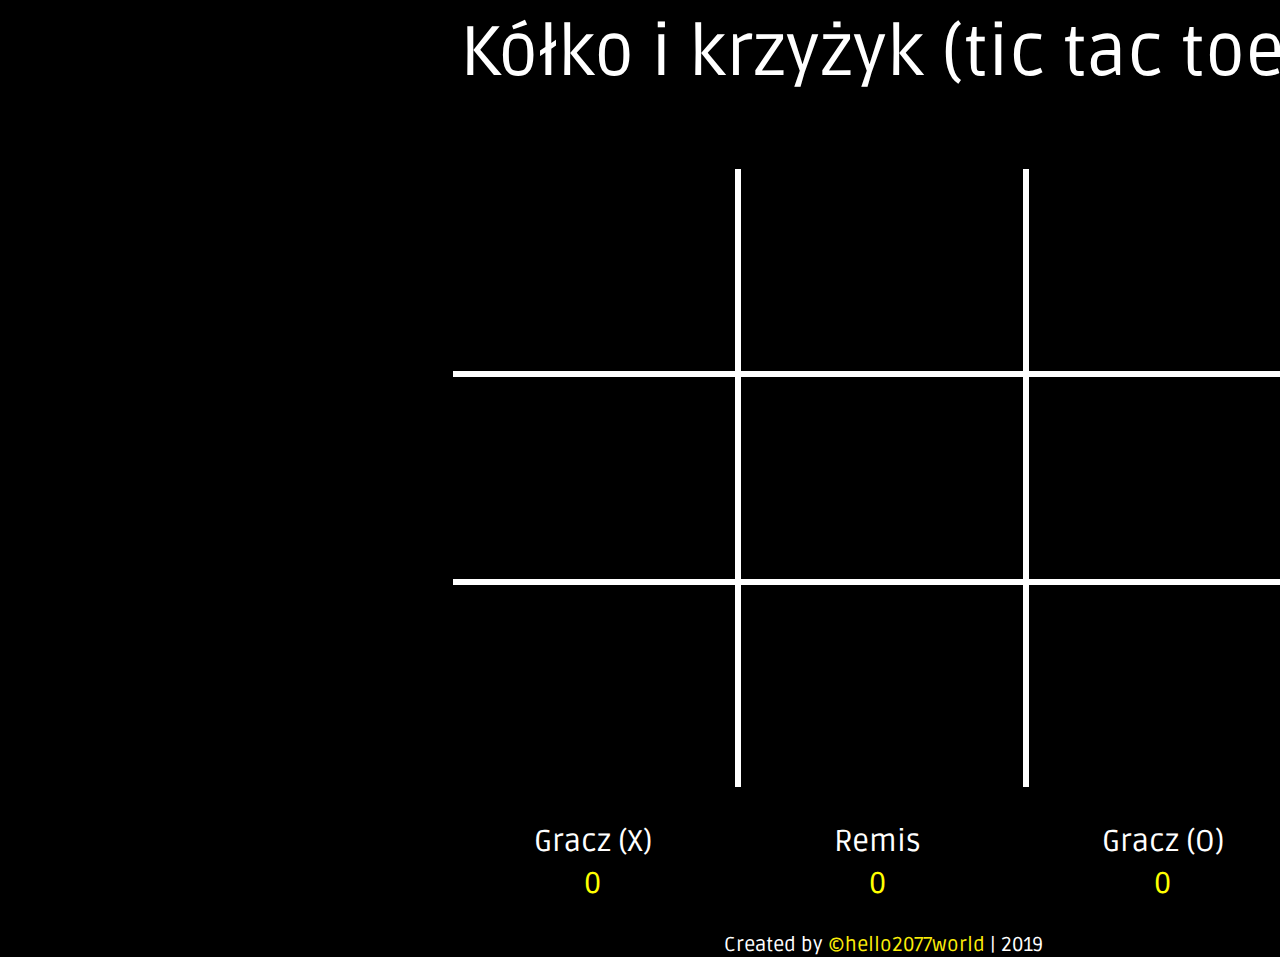
<file: projects/tictactoe/index.html>
<!DOCTYPE html>
<html lang="pl">
<head>

    <!-- Basic -->
    <meta charset="utf-8">
    <meta http-equiv="X-UA-Compatible" content="IE=edge">   
   
    <!-- Mobile Metas -->
    <meta name="viewport" content="width=device-width, initial-scale=1">
 
     <!-- Site Metas -->
    <title>Kółko i krzyżyk 1.0</title>  
    <meta name="keywords" content="">
    <meta name="description" content="">
    <meta name="author" content="">
	
	<link href="https://fonts.googleapis.com/css?family=Ruda:400,900&display=swap&subset=latin-ext" rel="stylesheet">
	
	<!-- Site CSS -->
    <link href="style.css" rel="stylesheet" type="text/css">
	
	<!-- <script src="scripts.js" type="text/javascript"></script> -->
	
	<!--[if lt IE 9]>
      <script src="https://cdnjs.cloudflare.com/ajax/libs/html5shiv/3.7.3/html5shiv.js"></script>
    <![endif]-->
</head>

<body onload="start()">
	<div id="container">
		<div id="header">Kółko i krzyżyk (tic tac toe)</div>
		
		<div id="main">
			<div id="ticTacToe">
			
				<div id="box1"></div>
				
				<div id="box2"></div>
				
				<div id="box3"></div>
				
				<div style="clear:both"></div>
				
				<div id="box4"></div>
				
				<div id="box5"></div>
				
				<div id="box6"></div>
				
				<div style="clear:both"></div>
				
				<div id="box7"></div>
				
				<div id="box8"></div>
				
				<div id="box9"></div>
				
				<div style="clear:both"></div>
			
			</div><!-- end ticTacToe -->
			
		</div><!-- end main -->
		
		<div id="footer">
		
			<div id="scores">
			
				<div id="playerX">
				Gracz (X)<br/><div id="scoreX">0</div>
				</div>
				
				<div id="draw">Remis<br/><div id="scoreDraw">0</div>
				</div>
				
				<div id="playerO">
				Gracz (O)<br/><div id="scoreO">0</div>
				</div>
				
				<div style="clear:both"></div>
			
			</div><!-- end scores -->
			
		</div><!-- end footer -->
		<div id="footer_end">Created by <span style="color:#FCEE09">&copy;hello2077world</span> | 2019</div>
	</div>
	<script src="scripts.js" type="text/javascript"></script>
	
	<div id="prv-billboard"></div> <!-- reklamy prv.pl -->
</body>
</html>
</file>
<file: css/fontello.css>
@font-face {
  font-family: 'fontello';
  src: url('../font/fontello.eot?44075301');
  src: url('../font/fontello.eot?44075301#iefix') format('embedded-opentype'),
       url('../font/fontello.woff2?44075301') format('woff2'),
       url('../font/fontello.woff?44075301') format('woff'),
       url('../font/fontello.ttf?44075301') format('truetype'),
       url('../font/fontello.svg?44075301#fontello') format('svg');
  font-weight: normal;
  font-style: normal;
}
/* Chrome hack: SVG is rendered more smooth in Windozze. 100% magic, uncomment if you need it. */
/* Note, that will break hinting! In other OS-es font will be not as sharp as it could be */
/*
@media screen and (-webkit-min-device-pixel-ratio:0) {
  @font-face {
    font-family: 'fontello';
    src: url('../font/fontello.svg?44075301#fontello') format('svg');
  }
}
*/
 
 [class^="icon-"]:before, [class*=" icon-"]:before {
  font-family: "fontello";
  font-style: normal;
  font-weight: normal;
  speak: none;
 
  display: inline-block;
  text-decoration: inherit;
  width: 1em;
  margin-right: .2em;
  text-align: center;
  /* opacity: .8; */
 
  /* For safety - reset parent styles, that can break glyph codes*/
  font-variant: normal;
  text-transform: none;
 
  /* fix buttons height, for twitter bootstrap */
  line-height: 1em;
 
  /* Animation center compensation - margins should be symmetric */
  /* remove if not needed */
  margin-left: .2em;
 
  /* you can be more comfortable with increased icons size */
  /* font-size: 120%; */
 
  /* Font smoothing. That was taken from TWBS */
  -webkit-font-smoothing: antialiased;
  -moz-osx-font-smoothing: grayscale;
 
  /* Uncomment for 3D effect */
  /* text-shadow: 1px 1px 1px rgba(127, 127, 127, 0.3); */
}
 
.icon-search:before { content: '\e800'; } /* '' */
.icon-mail-alt:before { content: '\f0e0'; } /* '' */
.icon-youtube:before { content: '\f167'; } /* '' */
.icon-github-squared:before { content: '\f300'; } /* '' */
.icon-facebook-squared:before { content: '\f308'; } /* '' */
</file>
<file: style.css>
* {
    margin: 0;
    padding: 0;
    box-sizing: border-box;
}

html {
    display: block;
}

body {
    background-color: #515c70;
    color: white;
    font-family: 'Taviraj', serif;
    font-size: 18px;
}

/*-------------------------------------------*/
/* nav */

#menu {
    background-color: #505050;
    border-bottom: 5px double lightgrey;
    color: lightgrey;
    font-size: 1.2em;
    height: 125px;
    display: flex;
    justify-content: center;
}

#menu > a {
    width: 100%;
    height: 100%;
    text-decoration: none;
    color: white;
}

.menu-aboutme {
    width: 100%;
    height: 100%;
    display: flex;
    align-items: center;
    justify-content: center;
    cursor: pointer;
    transition: all 250ms ease-in-out;
}

.menu-aboutme:hover {
    background-color: cornflowerblue;
}

.menu-projects {
    width: 100%;
    height: 100%;
    display: flex;
    align-items: center;
    justify-content: center;
    cursor: pointer;
    transition: all 250ms ease-in-out;
}

.menu-projects:hover {
    background-color: yellowgreen;
}

.menu-contact {
    width: 100%;
    height: 100%;
    display: flex;
    align-items: center;
    justify-content: center;
    cursor: pointer;
    transition: all 250ms ease-in-out;
}

.menu-contact:hover {
    background-color: orangered;
}

/*-------------------------------------------*/
/* section_one */

#section_one {
    background-color: black;
}

.sectionone_a {
    color: springgreen;
    text-decoration: none;
}

.sectionone_a:hover {
    opacity: 0.5;
}

#sectionone_txt {
    background-image: url("img/prog.png");
    background-repeat: no-repeat;
    background-size: cover;
    height: 800px;
    font-size: 1.2em;
    text-align: center;
    display: flex;
    align-items: center;
    justify-content: center;
    color: white;
}

.sectionone_txt > h1 {
    color: cornflowerblue;
    font-size: 60px;
    font-weight: 700;
}

.sectionone_txt > h2 {
    margin-bottom: 4%;
}

.sectionone_txt > p {
    font-weight: 400;
    margin: 0 5% 0 5%;
    padding-bottom: 15%;
}

.sectionone_arrow {
    display: block;
    color: white;
    font-size: 50px;
}

.sectionone_a {
    cursor: pointer;
}

/*-------------------------------------------*/
/* section_two */

#section_two {
    background-color: white;
    color: #111;
    height: 100%;
    text-align: center;
    font-size: 17px;
    border-bottom: 5px solid darkgray;
}

.sectiontwo_a {
    color: springgreen;
    text-decoration: none;
}

.sectiontwo_a:hover {
    opacity: 0.5;
}

#sectiontwo_txt {
    display: flex;
}

.sectiontwo_txt1 {
    border-top: 5px ridge lightgrey;
    align-self: auto;
    margin: 7% 5% 7% 10%;
    padding-top: 2%;
}

.sectiontwo_txt2 {
    border-top: 5px ridge lightgrey;
    align-self: auto;
    margin: 7% 10% 7% 5%;
    padding-top: 2%;
}

.sectiontwo_arrow_up {
    margin: 0 2% 25px 2%;
    display: inline-block;
    text-align: center;
    font-size: 50px;
}

.sectiontwo_arrow_down {
    margin: 0 2% 25px 2%;
    display: inline-block;
    text-align: center;
    font-size: 50px;
}

.sectiontwo_a {
    cursor: pointer;
}

/*-------------------------------------------*/
/* section_three = projekty */

#section_three {
    /* Background pattern from Toptal Subtle Patterns */
    background-image: url("img/prism.png");
    text-align: center;
    border-bottom: 5px solid darkgray;
}

.sectionthree_header {
    color: cornflowerblue;
    text-align: center;
    padding-top: 20px;
}

#sectionthree_projects {
    padding-top: 70px;
    display: flex;
    flex-flow: row wrap;
    align-items: center;
    justify-content: center;
}

.sectionthree_projects {
    align-self: center;
    /*background-image: url("img/project1.png");*/
    border-top: 5px solid darkgray;
    width: 325px;
    height: 206px;
    margin: 2%;

    /*display: flex;*/

    transition: all 350ms;
}

.sectionthree_projects:hover {
    opacity: 0.9;
}

.sectionthree_projects > a {
    color: white;
    text-decoration: none;
    font-size: 1.3em;
}

.project_hover {
    background-color: #49c59f;
    width: 325px;
    height: 201px;
    opacity: 0;
    display: flex;
    align-items: center;
    justify-content: center;
    transition: all 350ms;
    flex-direction: column;
}

.project_hover > i {
    font-size: 2.9em;
}

.project_hover:hover {
    opacity: 0.9;
}

.sectionthree_arrow_up {
    margin: 0 2% 25px 2%;
    display: inline-block;
    text-align: center;
    font-size: 50px;
}

.sectionthree_arrow_down {
    margin: 0 2% 25px 2%;
    display: inline-block;
    text-align: center;
    font-size: 50px;
}

/*-------------------------------------------*/
/* section_four */

#section_four {
    height: 925px;
    text-align: center;
    border-bottom: 5px solid darkgray;
}

.sectionfour_txt {
    padding-top: 20px;
    font-size: 20px;
}

.sectionfour_txt > h1 {
    color: gold;
}

.sectionfour_inputs {
    /* Background pattern from Toptal Subtle Patterns */
    background-image: url("img/zwartevilt.png");
    height: 550px;
    margin: 2% 15% 0 15%;
    text-align: left;
    display: block;
    padding: 1%;
    -webkit-box-shadow: 15px 18px 5px 0px rgba(51, 51, 51, 1);
    -moz-box-shadow: 15px 18px 5px 0px rgba(51, 51, 51, 1);
    box-shadow: 15px 18px 5px 0px rgba(51, 51, 51, 1);
}

.sectionfour_name {
    width: 55%;
    height: 20%;
    margin: 0 auto;
    padding-top: 1%;
}

.sectionfour_name > label > input {
    width: 100%;
    height: 30%;
    font-size: 16px;
}

.sectionfour_email {
    width: 55%;
    height: 20%;
    margin: 0 auto;
}

.sectionfour_email > label > input {
    width: 100%;
    height: 30%;
    font-size: 16px;
}

.sectionfour_message {
    width: 55%;
    height: 45%;
    margin: 0 auto;
}

.sectionfour_message > label > textarea {
    width: 100%;
    height: 85%;
    resize: none;
    font-size: 16px;
}

.sectionfour_submit {
    width: 55%;
    height: 20%;
    margin: 0 auto;
    margin-top: -1%;
}

.sectionfour_submit:hover {
    opacity: 0.7;
}

.sectionfour_submit > label > input {
    background-color: cornflowerblue;
    color: #111;
    border: 0;
    border-radius: 10%;
    width: 50%;
    height: 30%;
    font-size: 18px;
    cursor: pointer;
}

.sectionfour_socials {
    margin: 35px 15% 15px 15%;
    height: 100px;
    display: flex;
    justify-content: center;
    font-size: 50px;
}

.sectionfour_socials > a {
    width: 100%;
    height: 100%;
    color: white;
    text-decoration: none;
    transition: all 300ms;
}

.sectionfour_socials > a:hover {
    opacity: 0.5;
}

.sectionfour_socials_mail {
    background-color: #505050;
    width: 100%;
    height: 100%;
    display: flex;
    align-items: center;
    justify-content: center;
    cursor: pointer;
}

.sectionfour_socials_git {
    background-color: darkslategrey;
    width: 100%;
    height: 100%;
    display: flex;
    align-items: center;
    justify-content: center;
    cursor: pointer;
}

.sectionfour_socials_yt {
    background-color: darkred;
    width: 100%;
    height: 100%;
    display: flex;
    align-items: center;
    justify-content: center;
    cursor: pointer;
}

.sectionfour_socials_fb {
    background-color: darkblue;
    width: 100%;
    height: 100%;
    display: flex;
    align-items: center;
    justify-content: center;
    cursor: pointer;
}

.sectionfour_arrow {
    margin: 0 2% 25px 2%;
    display: inline-block;
    text-align: center;
    font-size: 50px;
}

/*-------------------------------------------*/
/* footer */

#footer_end {
    background-color: #505050;
    text-align: center;
}

/*-------------------------------------------*
/* media queries */

/*##Device = Desktops
  ##Screen = 1281px to higher resolution desktops */
@media (min-width: 1281px) {
    /* Styles */
}

/*##Device = Laptops, Desktops
  ##Screen = B/w 1025px to 1280px */
@media (min-width: 1025px) and (max-width: 1280px) {
    /* Styles */
}

/*##Device = Tablets, Ipads (portrait)
  ##Screen = B/w 768px to 1024px */
@media (min-width: 768px) and (max-width: 1024px) {
    /* Styles */
}

/*##Device = Tablets, Ipads (landscape)
  ##Screen = B/w 768px to 1024px */
@media (min-width: 768px) and (max-width: 1024px) and (orientation: landscape) {
    /* Styles */
}

/*##Device = Low Resolution Tablets, Mobiles (Landscape)
  ##Screen = B/w 481px to 767px */
@media (min-width: 481px) and (max-width: 767px) {
    /* Styles */
}

/*##Device = Most of the Smartphones Mobiles (Portrait)
  ##Screen = B/w 320px to 479px */
@media (min-width: 320px) and (max-width: 480px) {
    /* Styles */
}
</file>
<file: projects/15_puzzle/style.css>
* {
    margin: 0;
    padding: 0;
    box-sizing: border-box;
}

body {
    background-color: #293847;
    color: #eee;
    font-family: 'Roboto Mono', monospace;
}

/*-------------------------------------------*/
/* #container */

#container {
    /*border: 1px solid cyan;*/
    margin: 0 auto;
    font-size: 16px;
    padding: 1%;
}

/*-------------------------------------------*/
/* #header */

#header {
    /*border: 1px solid chartreuse;*/
    height: 19%;
}

#header > h1 {
    background-color: #FCEE09;
    color: #293847;
    text-align: center;
    font-weight: 700;
    font-style: italic;
}

#header > p {
    padding: 1%;
    text-align: justify;
}

#header > p::first-letter {
    margin-left: 1.1%;
    font-size: 1.5em;
}

/*-------------------------------------------*/
/* #aside */

#aside {
    /*border: 1px solid hotpink;*/
    height: 78%;
    width: 35%;
    font-size: 1.7em;
    text-align: center;
    float: left;
    position: relative;

}

#score_box {
    border: 2px outset darkolivegreen;
    height: 15%;
    top: 5%;
    left: 5%;
    right: 5%;
    padding: 1%;
    letter-spacing: 3px;
    position: absolute;
}

#score {
    margin: 0 auto;
    margin-top: 1%;
    border: 2px outset chocolate;
    width: 75%;
    padding: 1%;
}

#solution_box {
    border: 2px outset darkolivegreen;
    background-color: #5F5F7C;
    color: #111;
    height: 50%;
    font-size: 0.9em;
    top: 25%;
    left: 5%;
    right: 5%;
    padding: 1%;
    text-align: left;
    position: absolute;
}

#solution_box > img {
    width: 100%;
    height: 90%;
}

#newend_box {
    /*border: 2px solid darkolivegreen;*/
    height: 15%;
    bottom: 5%;
    left: 5%;
    right: 5%;
    padding: 1%;
    position: absolute;
}

#new_box {
    -webkit-box-shadow: 4px 4px 5px 0px rgba(0, 255, 255, 1);
    -moz-box-shadow: 4px 4px 5px 0px rgba(0, 255, 255, 1);
    box-shadow: 4px 4px 5px 0px rgba(0, 255, 255, 1);
    background-color: #303030;
    font-size: 0.7em;
    letter-spacing: 3px;
    color: #eee;
    width: 100%;
    height: 30%;
    transition: background-color 250ms linear, color 250ms linear;
}

#new_box:hover {
    background-color: #505050;
    color: #fff;
}

#new_box:active {
    -webkit-box-shadow: 4px 4px 5px 0px rgba(238, 238, 238, 1);
    -moz-box-shadow: 4px 4px 5px 0px rgba(238, 238, 238, 1);
    box-shadow: 4px 4px 5px 0px rgba(238, 238, 238, 1);
}

#end_box {
    -webkit-box-shadow: 4px 4px 5px 0px rgba(0, 255, 255, 1);
    -moz-box-shadow: 4px 4px 5px 0px rgba(0, 255, 255, 1);
    box-shadow: 4px 4px 5px 0px rgba(0, 255, 255, 1);
    background-color: #303030;
    font-size: 0.7em;
    letter-spacing: 3px;
    color: #eee;
    width: 100%;
    height: 30%;
    margin-top: 5%;
    transition: background-color 250ms linear, color 250ms linear;
}

#end_box:hover {
    background-color: #404040;
    color: #fff;
}

#end_box:active {
    -webkit-box-shadow: 4px 4px 5px 0px rgba(238, 238, 238, 1);
    -moz-box-shadow: 4px 4px 5px 0px rgba(238, 238, 238, 1);
    box-shadow: 4px 4px 5px 0px rgba(238, 238, 238, 1);
}

/*-------------------------------------------*/
/* #game */

#game {
    /*border: 1px solid salmon;*/
    height: 78%;
    width: 65%;
    float: left;
    padding: 1.4% 6% 1.4% 6%;
    display: table;
}

#game_box {
    border: 2px outset darkolivegreen;
    background-color: #5F5F7C;
    color: #111;
    padding: 2%;
    /*height: 100%;*/
    font-size: 6em;
    text-align: center;
    display: table-cell;
    position: relative;
}

/*-------------------------------------------*/
/* #box$ */

.num_box {
    padding-right: 3%;
    height: 24%;
    width: 24%;
    margin-bottom: 1%;
    margin-right: 1%;
    letter-spacing: -15px;
    float: left;
}

.show_class {
    background-color: #eee;
}

.hidden_class {
    background-color: #555;
}

/*-------------------------------------------*/
/* #footer_end */

#footer_end {
    /*border: 1px solid red;*/
    height: 3%;
    text-align: center;
}

.winner {
    margin: 0 auto;
    text-align: center;
}

/*-------------------------------------------*/

/* media queries */

/*##Device = Desktops
  ##Screen = 1281px to higher resolution desktops
  1st height = 100% */
@media (min-width: 1281px) {
    #container {
        width: 1250px;
        height: 900px;
    }

    /* Styles */
}

/*##Device = Laptops, Desktops
  ##Screen = B/w 1025px to 1280px
  2nd height = 78% of 1st height */
@media (min-width: 1025px) and (max-width: 1280px) {
    #container {
        width: 975px;
        height: 702px;
        font-size: 0.78em;
    }

    /* Styles */
}

/*##Device = Tablets, Ipads (portrait)
  ##Screen = B/w 768px to 1024px
  3rd height = 75% of 2nd height */
@media (min-width: 768px) and (max-width: 1024px) {
    #container {
        width: 738px;
        height: 527px;
        font-size: 0.58em;
    }

    /* Styles */
}

/*##Device = Tablets, Ipads (landscape)
  ##Screen = B/w 768px to 1024px
  4th height = 75% of 2nd height */
@media (min-width: 768px) and (max-width: 1024px) and (orientation: landscape) {
    #container {
        width: 738px;
        height: 527px;
        font-size: 0.58em;
    }

    /* Styles */
}

/*##Device = Low Resolution Tablets, Mobiles (Landscape)
  ##Screen = B/w 481px to 767px
  5th height = 63% of 4th height */
@media (min-width: 481px) and (max-width: 767px) {
    #container {
        width: 451px;
        height: 527px;
        font-size: 0.5em;
    }

    #aside {
        /*border: 1px solid hotpink;*/
        height: 78%;
        width: 100%;
        font-size: 1.7em;
        text-align: center;
        float: left;
        position: relative;
    }

    #game {
        /*border: 1px solid salmon;*/
        height: 85%;
        width: 100%;
        padding: 0;
    }

    #game_box {
        border: 2px outset darkolivegreen;
        background-color: #5F5F7C;
        color: #111;
        padding: 2%;
        /*height: 100%;*/
        width: 100%;
        height: 100%;
        font-size: 6em;
        text-align: center;
        display: flex;
        align-items: center;
        justify-content: center;
        flex-wrap: wrap;
        margin: 0 auto;
    }

    .num_box {
        display: flex;
        align-items: center;
        justify-content: center;
        letter-spacing: normal;
        padding-left: 10px;
    }

    #footer_end {
        margin-top: 2%;
    }


    /* Styles */
}

/*##Device = Most of the Smartphones Mobiles (Portrait)
  ##Screen = B/w 320px to 479px */
@media (min-width: 320px) and (max-width: 480px) {
    #container {
        width: 320px;
        height: 527px;
        font-size: 0.41em;
    }

    #aside {
        /*border: 1px solid hotpink;*/
        height: 78%;
        width: 100%;
        font-size: 1.7em;
        text-align: center;
        float: left;
        position: relative;

    }

    #game {
        /*border: 1px solid salmon;*/
        height: 60%;
        width: 100%;
        padding: 0;
    }

    #game_box {
        border: 2px outset darkolivegreen;
        background-color: #5F5F7C;
        color: #111;
        padding: 2%;
        /*height: 100%;*/
        width: 100%;
        height: 100%;
        font-size: 6em;
        text-align: center;
        display: flex;
        align-items: center;
        justify-content: center;
        flex-wrap: wrap;
        margin: 0 auto;
    }

    .num_box {
        display: flex;
        align-items: center;
        justify-content: center;
        letter-spacing: normal;
        padding-left: 5px;
    }

    #footer_end {
        margin-top: 2%;
    }

    #prv-billboard {
        margin-top: 15%;
        padding-top: 15%;
        display: inline-block;
    }

    /* Styles */
}
</file>
<file: projects/hangman/style.css>
* {
	margin: 0;
	padding: 0;
	box-sizing: border-box;
}

html {
	width: 100%;
	height: 100%;
}

body {
    background-image: linear-gradient(to bottom, #b3b317, #aa9b15, #9e8515, #907017, #805c18);
	color: lightgray;
	font-family: 'Fira Mono', monospace;
	font-size: 20px;
}
/* -------------------------------------------------------------- */

/* main container */
#container {
	/*border: 1px solid yellow;*/
	height: 650px;
	margin: 15px auto 0 auto;
}

/* haslo, kontent */
#sentence {
	/*border: 1px solid red;*/
	width: 100%;
	height: 18%;
	margin: 0 auto 0 auto;
	text-align: center;
	font-size: 28px;
	font-weight: 700;
	padding-top: 1.5%;
	letter-spacing: 10px;
}
/* -------------------------------------------------------------- */

/* wisielec */
#hangman {
	/*border: 1px solid green;*/
	text-align: center;
	width: 35%;
	height: 82%;
	float: left;
	position: relative;
	display: table;
}

#hangman1 {
	background-color: limegreen;
	position: absolute;
	width: 55%;
	height: 5%;
}

#hangman2 {
	background-color: saddlebrown;
	position: absolute;
	width: 92%;
	height: 2%;
	transform: rotate(90deg);
}

#hangman3 {
	background-color: saddlebrown;
	position: absolute;
	width: 80%;
	height: 2%;
}

#hangman4 {
	border: 5px solid black;
	position: absolute;
	width: 17%;
	height: 12%;
	border-radius: 100%;
}

#hangman5 {
	background-color: black;
	position: absolute;
	width: 33%;
	height: 1.4%;
	transform: rotate(90deg);
}

#hangman6 {
	background-color: black;
	position: absolute;
	width: 23%;
	height: 1.4%;
	transform: rotate(60deg);
}

#hangman7 {
	background-color: black;
	position: absolute;
	width: 23%;
	height: 1.4%;
	transform: rotate(-60deg);
}

#hangman8 {
	background-color: black;
	position: absolute;
	width: 23%;
	height: 1.4%;
	transform: rotate(60deg);
}

#hangman9 {
	background-color: black;
	position: absolute;
	width: 23%;
	height: 1.4%;
	transform: rotate(-60deg);
}

.visible {
	visibility: hidden;
}


/* -------------------------------------------------------------- */

/* litery */
#letters {
	/*border: 1px solid black;*/
	width: 65%;
	height: 82%;
	float: left;
	padding: 1%;
    position: relative;
}

.letter_box {
	border: 2px solid black;
	border-radius: 20%;
	text-align: center;
	display: table;
	float: left;
	background-color: #606060;
	cursor: pointer;
}

.letter_box > span {
	display: table-cell;
	vertical-align: middle;
}
/* -------------------------------------------------------------- */

/*prawda i falsz*/
.true {
	background-color: darkgreen;
	cursor: default;
}

.false {
	background-color: darkred;
	cursor: default;
}

/*win i lose*/
.win {
    top: 35%;
    position: absolute;
    text-align: center;
    font-size: 45px;
}

.win > a {
    font-size: 50px;
    color: darkgreen;
    text-decoration: none;
    font-weight: 700;
    transition: all 250ms;
}

.win > a:hover {
    color: limegreen;
}

.lose {
    top: 35%;
    position: absolute;
    text-align: center;
    font-size: 45px;
}

.lose > a {
    font-size: 50px;
    color: darkred;
    text-decoration: none;
    font-weight: 700;
    transition: all 250ms;
}

.lose > a:hover {
    color: red;
}
/* -------------------------------------------------------------- */

/* footer */
#footer_end {
    width: 1050px;
    margin-top: 45px;
    font-size: 18px;
    text-align: center;
    display: inline-block;

}

/* -------------------------------------------------------------- */
/* media queries */
@media (min-width: 1100px) {

	#container {
		width: 1050px;
	}

	#sentence {
		padding-top: 11px;
        font-size: 42px;
	}

	.letter_box {
		width: 10%;
		height: 14%;
		margin: 2.1%;
		font-size: 35px;
	}

    #on_off {
        bottom: 0%;
        right: 8%;
    }

    .mute {
        bottom: 0.5%;
        right: 14%;
    }

	#hangman1 {
		width: 80%;
		top: 80%;
		left: 10%;
	}

	#hangman2 {
		width: 100%;
		bottom: 53.3%;
		right: 35%;
	}

	#hangman3 {
		top: 11%;
		width: 75%;
		left: 13.5%;
	}

	#hangman4 {
		border: 7px solid black;
		left: 70%;
		top: 15%;
	}

	#hangman5 {
		top: 37%;
		left: 62%;
	}

	#hangman6 {
		top: 37%;
		left: 72.5%;
	}

	#hangman7 {
		top: 37%;
		left: 61.5%;
	}


	#hangman8 {
		top: 54%;
		left: 72.5%;
	}

	#hangman9 {
		top: 54%;
		left: 61.5%;
	}

}

@media (max-width: 1100px) and (min-width: 1000px) {

	#container {
		width: 950px;
	}

	.letter_box {
		width: 10.4%;
		height: 15%;
		margin: 2%;
	}

}

@media (max-width: 1000px) and (min-width: 800px) {

	#container {
		width: 750px;
	}

	.letter_box {
		width: 15.7%;
		height: 10.4%;
		margin: 2.2%;
	}

}

@media (max-width: 800px) and (min-width: 500px) {

	#container {
		width: 450px;
	}

	.letter_box {
		width: 15.7%;
		height: 12%;
		margin: 2.2%;
	}

}

@media (max-width: 500px) {

	#container {
		width: 300px;
	}

	#sentence {
		font-size: 21px;
	}

	#letters {
		display: block;
		clear: both;
		width: 100%;
		height: 60%;
	}

	.letter_box {
		width: 16%;
		height: 11.4%;
		margin: 2%;
	}

	#hangman {
		width: 100%;
		height: 22%;
	}

	#hangman1 {

	}

	#hangman2 {
		bottom: 50%;

	}
}
</file>
<file: projects/hangman/css/fontello.css>
@font-face {
  font-family: 'fontello';
  src: url('../font/fontello.eot?99497887');
  src: url('../font/fontello.eot?99497887#iefix') format('embedded-opentype'),
       url('../font/fontello.woff2?99497887') format('woff2'),
       url('../font/fontello.woff?99497887') format('woff'),
       url('../font/fontello.ttf?99497887') format('truetype'),
       url('../font/fontello.svg?99497887#fontello') format('svg');
  font-weight: normal;
  font-style: normal;
}
/* Chrome hack: SVG is rendered more smooth in Windozze. 100% magic, uncomment if you need it. */
/* Note, that will break hinting! In other OS-es font will be not as sharp as it could be */
/*
@media screen and (-webkit-min-device-pixel-ratio:0) {
  @font-face {
    font-family: 'fontello';
    src: url('../font/fontello.svg?99497887#fontello') format('svg');
  }
}
*/
 
 [class^="icon-"]:before, [class*=" icon-"]:before {
  font-family: "fontello";
  font-style: normal;
  font-weight: normal;
  speak: none;
 
  display: inline-block;
  text-decoration: inherit;
  width: 1em;
  margin-right: .2em;
  text-align: center;
  /* opacity: .8; */
 
  /* For safety - reset parent styles, that can break glyph codes*/
  font-variant: normal;
  text-transform: none;
 
  /* fix buttons height, for twitter bootstrap */
  line-height: 1em;
 
  /* Animation center compensation - margins should be symmetric */
  /* remove if not needed */
  margin-left: .2em;
 
  /* you can be more comfortable with increased icons size */
  /* font-size: 120%; */
 
  /* Font smoothing. That was taken from TWBS */
  -webkit-font-smoothing: antialiased;
  -moz-osx-font-smoothing: grayscale;
 
  /* Uncomment for 3D effect */
  /* text-shadow: 1px 1px 1px rgba(127, 127, 127, 0.3); */
}
 
.icon-volume:before { content: '\e800'; } /* '' */
</file>
<file: projects/hanoi/style.css>
* {
    margin: 0;
    padding: 0;
    box-sizing: border-box;
}

body {
    background-color: #210308;
    color: white;
    font-family: 'Patrick Hand', cursive;
}

/*-------------------------------------------*/
/* container */

#container {
    /*border: 1px solid cyan;*/
    margin: 0 auto;
    font-size: 19px;
}

/*-------------------------------------------*/
/* header */

#header {
    /*border: 1px solid limegreen;*/
    height: 25%;
    padding-top: 1%;
}

#header > h1 {
    background-color: steelblue;
    color: #210308;
    text-align: center;
}

#header > p {
    padding: 0.5% 2% 0 2%
}

#header > p:first-letter {
    margin-left: 2%;
    font-size: 1.5em;
}

/*-------------------------------------------*/
/* info */

#info {
    /*border: 1px solid hotpink;*/
    height: 25%;
    display: flex;
    justify-content: center;
    align-items: center;
}

/*----------------*/
/* .info_score */

.info_score {
    border-top: 1px dashed lightsalmon;
    border-bottom: 1px dashed lightsalmon;
    border-right: 1px dashed lightsalmon;
    width: 100%;
    height: 100%;
    display: flex;
    justify-content: center;
    align-items: center;
    flex-direction: column;
    font-size: 2.5em;
}

.info_score_txt {

}

.info_score_points {

}

/*----------------*/
/* .info_select */

.info_select {
    border-top: 1px dashed lightsalmon;
    border-bottom: 1px dashed lightsalmon;
    border-right: 1px dashed lightsalmon;
    width: 100%;
    height: 100%;
    display: flex;
    justify-content: center;
    align-items: center;
    flex-direction: column;
}

.info_select > form {
    padding-top: 3%;
    display: flex;
    justify-content: center;
    align-items: center;
    flex-direction: column;
}

.info_select > form > label {
    font-size: 1.4em;
}

/*----------------*/
/* .info_buttons */

.info_buttons {
    border-top: 1px dashed lightsalmon;
    border-bottom: 1px dashed lightsalmon;
    width: 100%;
    height: 100%;
    display: flex;
    justify-content: center;
    align-items: center;
    flex-direction: column;
}

.button_new {
    background-color: #5f3f54;
    color: white;
    width: 75%;
    height: 15%;
    -webkit-box-shadow: 2px 3px 5px 0px rgba(253, 190, 43, 1);
    -moz-box-shadow: 2px 3px 5px 0px rgba(253, 190, 43, 1);
    box-shadow: 2px 3px 5px 0px rgba(253, 190, 43, 1);
    margin-bottom: 7%;
    font-size: 1em;
    transition: all 300ms;
}

.button_new:hover {
    background-color: #7e536f;
}

.button_new > a {
    display: block;
    text-decoration: none;
    color: white;
}

.button_end {
    background-color: #5f3f54;
    color: white;
    width: 75%;
    height: 15%;
    -webkit-box-shadow: 2px 3px 5px 0px rgba(253, 190, 43, 1);
    -moz-box-shadow: 2px 3px 5px 0px rgba(253, 190, 43, 1);
    box-shadow: 2px 3px 5px 0px rgba(253, 190, 43, 1);
    font-size: 1em;
    transition: all 300ms;
}

.button_end:hover {
    background-color: #7e536f;
}

.button_end > a {
    display: block;
    text-decoration: none;
    color: white;
}

/*-------------------------------------------*/
/* game */

#game {
    /*border: 1px solid crimson;*/
    height: 47%;
    display: flex;
    justify-content: center;
    align-items: center;
}

.game_box {
    /*border: 1px solid cyan;*/
    height: 100%;
    width: 100%;
    display: flex;
    justify-content: center;
    align-items: center;
}

/*----------------*/
/* turret1 */

#turret1_box {
    /*border: 1px solid hotpink;*/
    height: 100%;
    width: 100%;
    display: flex;
    justify-content: center;
    align-items: center;
    position: relative;
}

#turret1 {
    /*border: 1px solid cyan;*/
    height: 100%;
    width: 90%;
    position: relative;
}

.turret1_floor {
    background-color: dimgrey;
    position: absolute;
    top: 80%;
    bottom: 0;
    left: 0;
    right: 0;
    width: 90%;
    height: 11px;
    margin: auto;
}

/*----------------*/
/* turret2 */

#turret2_box {
    /*border: 1px solid navajowhite;*/
    height: 100%;
    width: 100%;
    display: flex;
    justify-content: center;
    align-items: center;
    position: relative;
}

#turret2 {
    /*border: 1px solid cyan;*/
    height: 100%;
    width: 90%;
    position: relative;
}

.turret2_floor {
    background-color: dimgrey;
    position: absolute;
    top: 80%;
    bottom: 0;
    left: 0;
    right: 0;
    width: 90%;
    height: 11px;
    margin: auto;
}

/*----------------*/
/* turret3 */

#turret3_box {
    /*border: 1px solid steelblue;*/
    height: 100%;
    width: 100%;
    display: flex;
    justify-content: center;
    align-items: center;
    position: relative;
}

#turret3 {
    /*border: 1px solid cyan;*/
    height: 100%;
    width: 90%;
    position: relative;
}

.turret3_floor {
    background-color: seagreen;
    position: absolute;
    top: 80%;
    bottom: 0;
    left: 0;
    right: 0;
    width: 90%;
    height: 11px;
    margin: auto;
}

/*----------------*/
/* .block$ */

.block1 {
    background-color: #fad320;
    position: absolute;
    width: 25%;
    height: 35px;
    margin: auto;
}

.block2 {
    background-color: #f3c805;
    position: absolute;
    width: 37.5%;
    height: 35px;
    margin: auto;
}

.block3 {
    background-color: #d2ad04;
    position: absolute;
    width: 50%;
    height: 35px;
    margin: auto;
}

.block4 {
    background-color: #b09104;
    position: absolute;
    width: 62.5%;
    height: 35px;
    margin: auto;
}

.block5 {
    background-color: #8f7603;
    position: absolute;
    width: 75%;
    height: 35px;
    margin: auto;
}

.block6 {
    background-color: #6e5a02;
    position: absolute;
    width: 87.5%;
    height: 35px;
    margin: auto;
}

.turret_block_catch {
    background-color: rgb(138, 126, 120, 0.25);
    position: absolute;
    width: 92.5%;
    height: 40px;
    margin: auto;
    display: flex;
    justify-content: center;
    align-items: center;
    top: -80%;
    bottom: 0;
    left: 0;
    right: 0;
}

.hidden {
    visibility: hidden;
}

/*----------------*/
/* .block$ - position */

.block6_position {
    top: 68.5%;
    bottom: 0;
    left: 0;
    right: 0;
}

.block5_position {
    top: 51.5%;
    bottom: 0;
    left: 0;
    right: 0;
}

.block4_position {
    top: 34.5%;
    bottom: 0;
    left: 0;
    right: 0;
}

.block3_position {
    top: 17.5%;
    bottom: 0;
    left: 0;
    right: 0;
}

.block2_position {
    top: 0.5%;
    bottom: 0;
    left: 0;
    right: 0;
}

.block1_position {
    top: -16.5%;
    bottom: 0;
    left: 0;
    right: 0;
}

/*-------------------------------------------*/
/* footer */

#footer_end {
    /*border: 1px solid peru;*/
    height: 3%;
    display: flex;
    align-items: center;
    justify-content: center;
}

.win {
    font-size: 3em;
}

.win:first-letter {
    font-size: 1.5em;
}

/*-------------------------------------------*/
/* media queries */

/*##Device = Desktops
  ##Screen = 1281px to higher resolution desktops */
@media (min-width: 1281px) {
    #container {
        width: 1276px;
        height: 900px;
        font-size: 1.47em;
    }

    /* Styles */
}

/*##Device = Laptops, Desktops
  ##Screen = B/w 1025px to 1280px */
@media (min-width: 1025px) and (max-width: 1280px) {
    #container {
        width: 1020px;
        height: 802px;
        font-size: 1.2em;
    }

    .turret1_floor {
        height: 10px;
    }

    .turret2_floor {
        height: 10px;
    }

    .turret3_floor {
        height: 10px;
    }

    .block1 {
        height: 31px;
    }

    .block2 {
        height: 31px;
    }

    .block3 {
        height: 31px;
    }

    .block4 {
        height: 31px;
    }

    .block5 {
        height: 31px;
    }

    .block6 {
        height: 31px;
    }

    .turret_block_catch {
        height: 36px;
    }

    /* Styles */
}

/*##Device = Tablets, Ipads (portrait)
  ##Screen = B/w 768px to 1024px */
@media (min-width: 768px) and (max-width: 1024px) {
    #container {
        width: 763px;
        height: 802px;
        font-size: 1.2em;
    }

    .turret1_floor {
        height: 10px;
    }

    .turret2_floor {
        height: 10px;
    }

    .turret3_floor {
        height: 10px;
    }

    .block1 {
        height: 31px;
    }

    .block2 {
        height: 31px;
    }

    .block3 {
        height: 31px;
    }

    .block4 {
        height: 31px;
    }

    .block5 {
        height: 31px;
    }

    .block6 {
        height: 31px;
    }

    .turret_block_catch {
        height: 36px;
    }

    /* Styles */
}

/*##Device = Tablets, Ipads (landscape)
  ##Screen = B/w 768px to 1024px */
@media (min-width: 768px) and (max-width: 1024px) and (orientation: landscape) {
    #container {
        width: 763px;
        height: 802px;
        font-size: 1.2em;
    }

    .turret1_floor {
        height: 10px;
    }

    .turret2_floor {
        height: 10px;
    }

    .turret3_floor {
        height: 10px;
    }

    .block1 {
        height: 31px;
    }

    .block2 {
        height: 31px;
    }

    .block3 {
        height: 31px;
    }

    .block4 {
        height: 31px;
    }

    .block5 {
        height: 31px;
    }

    .block6 {
        height: 31px;
    }

    .turret_block_catch {
        height: 36px;
    }



    /* Styles */
}

/*##Device = Low Resolution Tablets, Mobiles (Landscape)
  ##Screen = B/w 481px to 767px */
@media (min-width: 481px) and (max-width: 767px) {
    #container {
        width: 476px;
        height: 802px;
        font-size: 0.97em;
    }

    .game_box {
        flex-direction: column;
    }

    .turret1_floor {
        height: 3px;
    }

    .turret2_floor {
        height: 3px;
    }

    .turret3_floor {
        height: 3px;
    }

    .block1 {
        height: 9.5px;
    }

    .block2 {
        height: 9.5px;
    }

    .block3 {
        height: 9.5px;
    }

    .block4 {
        height: 9.5px;
    }

    .block5 {
        height: 9.5px;
    }

    .block6 {
        height: 9.5px;
    }

    .turret_block_catch {
        height: 10.5px;
    }

    /* Styles */
}

/*##Device = Most of the Smartphones Mobiles (Portrait)
  ##Screen = B/w 320px to 479px */
@media (min-width: 320px) and (max-width: 480px) {
    #container {
        width: 95%;
        height: 802px;
        font-size: 0.84em;
    }

    .game_box {
        flex-direction: column;
    }

    .turret1_floor {
        height: 3px;
    }

    .turret2_floor {
        height: 3px;
    }

    .turret3_floor {
        height: 3px;
    }

    .block1 {
        height: 9.5px;
    }

    .block2 {
        height: 9.5px;
    }

    .block3 {
        height: 9.5px;
    }

    .block4 {
        height: 9.5px;
    }

    .block5 {
        height: 9.5px;
    }

    .block6 {
        height: 9.5px;
    }

    .turret_block_catch {
        height: 10.5px;
    }


    /* Styles */
}
</file>
<file: projects/linie_puzzle/css/fontello.css>
@font-face {
  font-family: 'fontello';
  src: url('../font/fontello.eot?43209849');
  src: url('../font/fontello.eot?43209849#iefix') format('embedded-opentype'),
       url('../font/fontello.woff2?43209849') format('woff2'),
       url('../font/fontello.woff?43209849') format('woff'),
       url('../font/fontello.ttf?43209849') format('truetype'),
       url('../font/fontello.svg?43209849#fontello') format('svg');
  font-weight: normal;
  font-style: normal;
}
/* Chrome hack: SVG is rendered more smooth in Windozze. 100% magic, uncomment if you need it. */
/* Note, that will break hinting! In other OS-es font will be not as sharp as it could be */
/*
@media screen and (-webkit-min-device-pixel-ratio:0) {
  @font-face {
    font-family: 'fontello';
    src: url('../font/fontello.svg?43209849#fontello') format('svg');
  }
}
*/
 
 [class^="icon-"]:before, [class*=" icon-"]:before {
  font-family: "fontello";
  font-style: normal;
  font-weight: normal;
  speak: none;
 
  display: inline-block;
  text-decoration: inherit;
  width: 1em;
  margin-right: .2em;
  text-align: center;
  /* opacity: .8; */
 
  /* For safety - reset parent styles, that can break glyph codes*/
  font-variant: normal;
  text-transform: none;
 
  /* fix buttons height, for twitter bootstrap */
  line-height: 1em;
 
  /* Animation center compensation - margins should be symmetric */
  /* remove if not needed */
  margin-left: .2em;
 
  /* you can be more comfortable with increased icons size */
  /* font-size: 120%; */
 
  /* Font smoothing. That was taken from TWBS */
  -webkit-font-smoothing: antialiased;
  -moz-osx-font-smoothing: grayscale;
 
  /* Uncomment for 3D effect */
  /* text-shadow: 1px 1px 1px rgba(127, 127, 127, 0.3); */
}
 
.icon-up:before { content: '\e800'; } /* '' */
.icon-right:before { content: '\e801'; } /* '' */
.icon-left:before { content: '\e802'; } /* '' */
.icon-down:before { content: '\e803'; } /* '' */
</file>
<file: projects/linie_puzzle/style.css>
* {
     margin: 0;
     padding: 0;
     box-sizing: border-box;
 }

body {
    background-color: #192522;
    color: white;
    font-family: 'Kalam', cursive;
}

/*-------------------------------------------*/
/* container */

#container {
    /*border: 1px solid cyan;*/
    font-size: 16px;
    height: 850px;
    width: 1231px;
    margin: 0 auto;
}

/*-------------------------------------------*/
/* header */

#header {
    /*border: 1px solid red;*/
    height: 17%;
}

#header > h1 {
    background-color: #FCEE09;
    color: #192522;
    margin-top: 1%;
    text-align: center;
}

#header > p {
    padding: 1%;
}

/*-------------------------------------------*/
/* info */

#info {
    /*border: 1px solid sandybrown;*/
    height: 25%;
    display: flex;
    justify-content: center;
    align-items: center;
}

.info_score {
    border-top: 1px dashed salmon;
    border-bottom: 1px dashed salmon;
    border-right: 1px dashed salmon;
    width: 100%;
    height: 100%;
    display: flex;
    justify-content: center;
    align-items: center;
}

.info_solution {
    border-top: 1px dashed salmon;
    border-bottom: 1px dashed salmon;
    border-right: 1px dashed salmon;
    width: 100%;
    height: 100%;
    display: flex;
    justify-content: center;
    align-items: center;
}

.info_newend {
    border-top: 1px dashed salmon;
    border-bottom: 1px dashed salmon;
    width: 100%;
    height: 100%;
    display: flex;
    justify-content: center;
    align-items: center;
}

/*---------------------*/
/* .score_div */

.score_div {
    /*border: 1px solid cyan;*/
    width: 85%;
    height: 85%;
    display: flex;
    justify-content: center;
    align-items: center;
    flex-direction: column;
}

.score_txt {
    /*border: 1px solid hotpink;*/
    width: 75%;
    height: 50%;
    display: flex;
    justify-content: center;
    align-items: flex-end;
}

.score_result {
    /*border: 1px solid gold;*/
    width: 75%;
    height: 50%;
    display: flex;
    justify-content: center;
    align-items: flex-start;
    font-size: 2em;
}

/*---------------------*/
/* .solution_div */

.solution_div {
    /*border: 1px solid cyan;*/
    width: 85%;
    height: 85%;
    display: flex;
    justify-content: center;
    align-items: center;
}

.solution_img {
    /*border: 1px solid khaki;*/
    width: 75%;
    height: 100%;
}

.solution_img > h4 {
    height: 12%;
}

.solution_img > img {
    height: 88%;
    width: 100%;
}

/*---------------------*/
/* .newend_div */

.newend_div {
    /*border: 1px solid cyan;*/
    width: 85%;
    height: 85%;
    display: flex;
    justify-content: center;
    align-items: center;
    flex-direction: column;

}

.newend_new {
    background-color: #444444;
    color: white;
    width: 75%;
    height: 15%;
    -webkit-box-shadow: 2px 3px 5px 0px rgba(219,253,95,1);
    -moz-box-shadow: 2px 3px 5px 0px rgba(219,253,95,1);
    box-shadow: 2px 3px 5px 0px rgba(219,253,95,1);
    margin-bottom: 7%;
    font-size: 1em;
    transition: all 300ms;
}

.newend_new:hover {
    background-color: #666666;
}

.newend_new > a {
    display: block;
    text-decoration: none;
    color: white;
}

.newend_end {
    background-color: #444444;
    color: white;
    width: 75%;
    height: 15%;
    -webkit-box-shadow: 2px 3px 5px 0px rgba(219,253,95,1);
    -moz-box-shadow: 2px 3px 5px 0px rgba(219,253,95,1);
    box-shadow: 2px 3px 5px 0px rgba(219,253,95,1);
    font-size: 1em;
    transition: all 300ms;
}

.newend_end:hover {
    background-color: #666666;
}

.newend_end > a {
    display: block;
    text-decoration: none;
    color: white;
}

/*-------------------------------------------*/
/* game */

#game {
    /*border: 1px outset limegreen;*/
    margin-top: 1%;
    height: 55%;
    font-size: 2.2em;
    display: flex;
    justify-content: center;
    align-items: center;
}

.game_div {
    background-color: #555555;
    /*border: 1px solid cyan;*/
    width: 465px;
    height: 465px;
    display: flex;
    justify-content: center;
    align-items: center;
    flex-direction: column;
}

/*---------------------*/
/* .line1-6_box */

.line1_box {
    /*border: 1px solid yellow;*/
    width: 100%;
    height: 16.6666%;
    display: flex;
    justify-content: center;
    align-items: center;
}

.line2_box {
    /*border: 1px solid yellowgreen;*/
    width: 100%;
    height: 16.6666%;
    display: flex;
    justify-content: center;
    align-items: center;
}

.line3_box {
    /*border: 1px solid lightyellow;*/
    width: 100%;
    height: 16.6666%;
    display: flex;
    justify-content: center;
    align-items: center;
}

.line4_box {
    /*border: 1px solid darkred;*/
    width: 100%;
    height: 16.6666%;
    display: flex;
    justify-content: center;
    align-items: center;
}

.line5_box {
    /*border: 1px solid blue;*/
    width: 100%;
    height: 16.6666%;
    display: flex;
    justify-content: center;
    align-items: center;
}

.line6_box {
    /*border: 1px solid hotpink;*/
    width: 100%;
    height: 16.6666%;
    display: flex;
    justify-content: center;
    align-items: center;
}

/*---------------------*/
/* .line1-6 */

.line1 {
    border: 1px solid sandybrown;
    height: 100%;
    width: 100%;
    display: flex;
    justify-content: center;
    align-items: center;
}

.line2 {
    border: 1px solid sandybrown;
    height: 100%;
    width: 100%;
    display: flex;
    justify-content: center;
    align-items: center;
}

.line2 > img {
    height: 75%;
    width: 75%;
}

.line3 {
    border: 1px solid sandybrown;
    height: 100%;
    width: 100%;
    display: flex;
    justify-content: center;
    align-items: center;
}

.line3 > img {
    height: 75%;
    width: 75%;
}

.line4 {
    border: 1px solid sandybrown;
    height: 100%;
    width: 100%;
    display: flex;
    justify-content: center;
    align-items: center;
}

.line4 > img {
    height: 75%;
    width: 75%;
}

.line5 {
    border: 1px solid sandybrown;
    height: 100%;
    width: 100%;
    display: flex;
    justify-content: center;
    align-items: center;
}

.line5 > img {
    height: 75%;
    width: 75%;
}

.line6 {
    border: 1px solid sandybrown;
    height: 100%;
    width: 100%;
    display: flex;
    justify-content: center;
    align-items: center;
}

.line6 > img {
    height: 75%;
    width: 75%;
}

/*-------------------------------------------*/
/* footer */

#footer_end {
    /*border: 1px solid hotpink;*/
    text-align: center;
    height: 3%;
    margin-top: 1%;
}

.winner {
    font-size: 1.5em;
}

.winner:first-letter {
    font-size: 2em;
}

#prv-billboard {
        margin-top: 10%;
        padding-top: 10%;
        display: inline-block;
}

/*-------------------------------------------*/
/* media queries */

/*##Device = Desktops
  ##Screen = 1281px to higher resolution desktops */
@media (min-width: 1281px) {
    #container {
        width: 1231px;
        height: 850px;
    }

    .game_div {
        width: 465px;
        height: 465px;
    }

    .solution_img {
        width: 70%;
        height: 100%;
    }
}

/*##Device = Laptops, Desktops
  ##Screen = B/w 1025px to 1280px */
@media (min-width: 1025px) and (max-width: 1280px) {
    #container {
        width: 975px;
        height: 850px;
    }
}

/*##Device = Tablets, Ipads (portrait)
  ##Screen = B/w 768px to 1024px */
@media (min-width: 768px) and (max-width: 1024px) {
    #container {
        width: 718px;
        height: 637px;
        font-size: 0.73em;
    }

    .game_div {
        width: 350px;
        height: 350px;
    }
}

/*##Device = Tablets, Ipads (landscape)
  ##Screen = B/w 768px to 1024px */
@media (min-width: 768px) and (max-width: 1024px) and (orientation: landscape) {
    #container {
        width: 718px;
        height: 637px;
        font-size: 0.73em;
    }

    .game_div {
        width: 350px;
        height: 350px;
    }
}

/*##Device = Low Resolution Tablets, Mobiles (Landscape)
  ##Screen = B/w 481px to 767px */
@media (min-width: 481px) and (max-width: 767px) {
    #container {
        width: 431px;
        height: 637px;
        font-size: 0.57em;
    }

    .game_div {
        width: 350px;
        height: 350px;
    }

    .solution_img {
        width: 75%;
        height: 85%;
    }
}

/*##Device = Most of the Smartphones Mobiles (Portrait)
  ##Screen = B/w 320px to 479px */
@media (min-width: 320px) and (max-width: 480px) {
    #container {
        width: 315px;
        height: 637px;
        font-size: 0.5em;
    }

    #game {
        height: 50%;
    }

    .game_div {
        width: 265px;
        height: 265px;
    }

    .solution_img {
        width: 75%;
        height: 75%;
    }

    #footer_end {
        margin-top: -1%;
    }

    .winner {
        font-size: 1.2em;
    }

    .winner:first-letter {
        font-size: 1.7em;
    }
}
</file>
<file: projects/memory/style.css>
body {
	background-color: #303030;
	color: white;
	font-family: 'Eagle Lake', cursive;
	font-size: 20px;
}

a {
	text-decoration: none;
	color: black;
	font-size: 15px;
}

#container {
	margin: 10px auto 0px auto;
	width: 1500px;
	height: 905px;
}

#header {
	padding: 0px 20px 5px 20px;
	border: 1px solid yellow;
	margin: 0px;
	height: 225px;
	width: 1460px;
}

#header>h1 {
	text-align: center;
	font-weight: bolder;
}

#header>p::first-letter {
	margin-left: 50px;
}

#mainbox {
	width: 1500px;
	height: 665px;
}

#aside {
	float: left;
	height: 615px;
	width: 375px;
	margin: 15px 0px 15px 0px;
	padding: 15px;
	border: 1px solid orange;
}

#score {
	font-size: 40px;
	margin: 0 auto 0 auto;
	height: 158px;
	width: 345px;
	text-align: center;
	padding: 20px 15px 15px 15px;
}

#score_int {
	font-size: 30px;
	margin: 25px auto 0 auto;
	border: 2px solid green;
	width: 280px;
	padding: 5px 15px 5px 15px;
}

#gratz {
	margin: 0px auto 15px auto;
	height: 250px;
	width: 75%;
	padding: 15px;
	font-size: 28px;
}

#gratz::first-letter {
	font-size: 50px;
	font-weight: bold;
}

#click {
	text-align: center;
	padding: 15px;
	height: 75px;
	width: 75%;
	margin: 15px auto 0px auto;
	border: 2px solid blue;
}

#newgame_button {
	background-color: grey;
	width: 200px;
}

#newgame_button>a {
	display: block;
}

#endgame_button {
	background-color: grey;
	width: 200px;
}

#endgame_button>a {
	display: block;
}

#game {
	height: 645px;
	width: 1074px;
	float: right;
	margin: 15px 0px 15px 15px;
	border: 2px solid #820000;
	position: relative;
}

.cards {
	background-color: gray;
	width: 136px;
	height: 90px;
	margin: 15px 0px 0 15px;
	float: left;
	text-align: center;
}

.cards>img {
	margin-top: 10px;
	display: none;
}

.show>img {
	display: inline;
	text-align: center;
}

.correct {
	background-color: #303030;
}

.correct>img {
	display: none;
}

.hidden>img {
	display: none;
}

#footer_end {
	border: 1px solid cyan;
	display: flex;
	align-items: center;
	justify-content: center;
	width: 1500px;
    text-align: center;
	margin: 0 auto;
	font-size: 0.85em;	
}
</file>
<file: projects/tictactoe/style.css>
body {
	background-color: #000;
	color: #fff;
	font-family: 'Ruda', sans-serif;
	font-size: 20px;
}

#container {
	margin-left: auto;
	margin-right: auto;
	text-align: center;
	width: 1750px;
	height: 900px;
	/*overflow: hidden;*/
		
}

#header {
	margin: 5px auto 45px auto;
	padding: 2px;
	font-size: 70px;
	height: 100px;
	
}


#main {
	padding: 2px;
	margin: 10px auto 10px auto;
	height: 645px;
	width: 1725px;
	display: block;
	
}

#ticTacToe {
	padding: 0px;
	margin: 10px auto 10px auto;
	width: 861px;
	height: 620px;
	font-size: 130px;
	font-family: 'Asset', cursive;
}

#box1 {
	margin: 0px auto 0px auto;
	width: 272px;
	height: 192px;
	text-align: center;
	border-right: 6px solid white;
	border-bottom: 6px solid white;
	float: left;
	padding: 5px;
	cursor: pointer;
} 

#box2 {
	float: left;
	margin: 0px auto 0px auto;
	width: 272px;
	height: 192px;
	text-align: center;
	border-right: 6px solid white;
	border-bottom: 6px solid white;
	padding: 5px;
	cursor: pointer;
}

#box3 {
	float: left;
	margin: 0px auto 0px auto;
	width: 272px;
	height: 192px;
	text-align: center;
	border-bottom: 6px solid white;
	padding: 5px;
	cursor: pointer;
}

#box4 {
	float: left;
	margin: 0px auto 0px auto;
	width: 272px;
	height: 192px;
	text-align: center;
	border-right: 6px solid white;
	border-bottom: 6px solid white;
	padding: 5px;
	cursor: pointer;
} 

#box5 {
	float: left;
	margin: 0px auto 0px auto;
	width: 272px;
	height: 192px;
	text-align: center;
	border-right: 6px solid white;
	border-bottom: 6px solid white;
	padding: 5px;
	cursor: pointer;
} 

#box6 {
	float: left;
	margin: 0px auto 0px auto;
	width: 272px;
	height: 192px;
	text-align: center;
	border-bottom: 6px solid white;
	padding: 5px;
	cursor: pointer;
} 

#box7 {
	float: left;
	margin: 0px auto 0px auto;
	width: 272px;
	height: 192px;
	text-align: center;
	border-right: 6px solid white;
	padding: 5px;
	cursor: pointer;
} 

#box8 {
	float: left;
	margin: 0px auto 0px auto;
	width: 272px;
	height: 192px;
	text-align: center;
	border-right: 6px solid white;
	padding: 5px;
	cursor: pointer;
} 

#box9 {
	float: left;
	margin: 0px auto 0px auto;
	width: 272px;
	height: 192px;
	text-align: center;
	padding: 5px;
	cursor: pointer;
} 

#footer {
	height: 80px;
	margin: 5px 10px 5px 10px;
	padding: 2px;	
	
}

#scores {
	margin: 0px auto 0px auto;
	width: 861px;
	padding: 5px 0px 5px 0px;
	height: 75px;	
}

#playerX {
	margin: 0px 0px 0px 65px;
	float: left;
	height: 75px;
	font-size: 30px;
	width: 150px;
}

#scoreX {
	color: yellow;
	margin-top: 5px;
}

#draw {
	margin: 0px 0px 0px 135px;
	float: left;
	height: 75px;
	font-size: 30px;
	width: 150px;
}

#scoreDraw {
	color: yellow;
	margin-top: 5px;
}

#playerO {
	margin: 0px 0px 0px 135px;
	float: left;
	height: 75px;
	font-size: 30px;
	width: 150px;
}

#scoreO {
	color: yellow;
	margin-top: 5px;
}

.win {
	color: #009900;
	cursor: pointer;
}

.win:hover {
	color: #00DD00;
}

#footer_end {
	margin-top: 33px;
}
</file>
